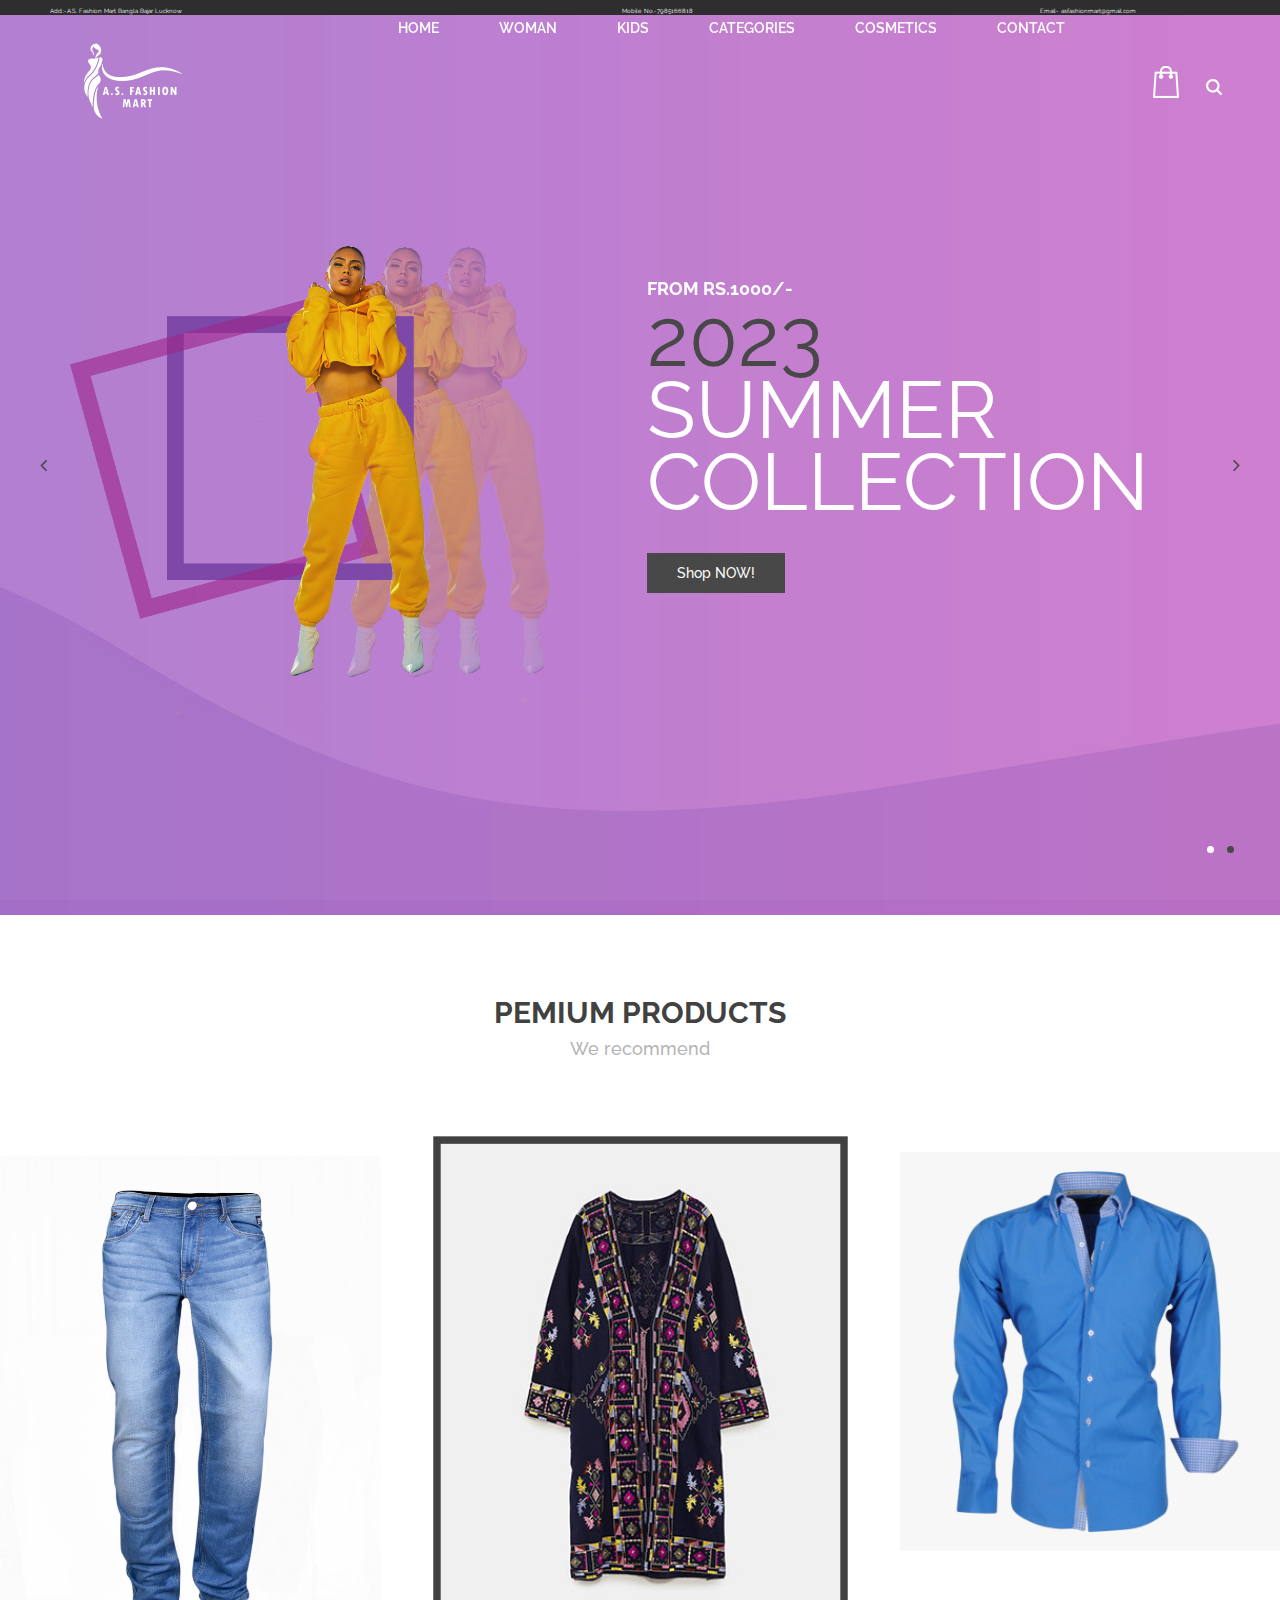
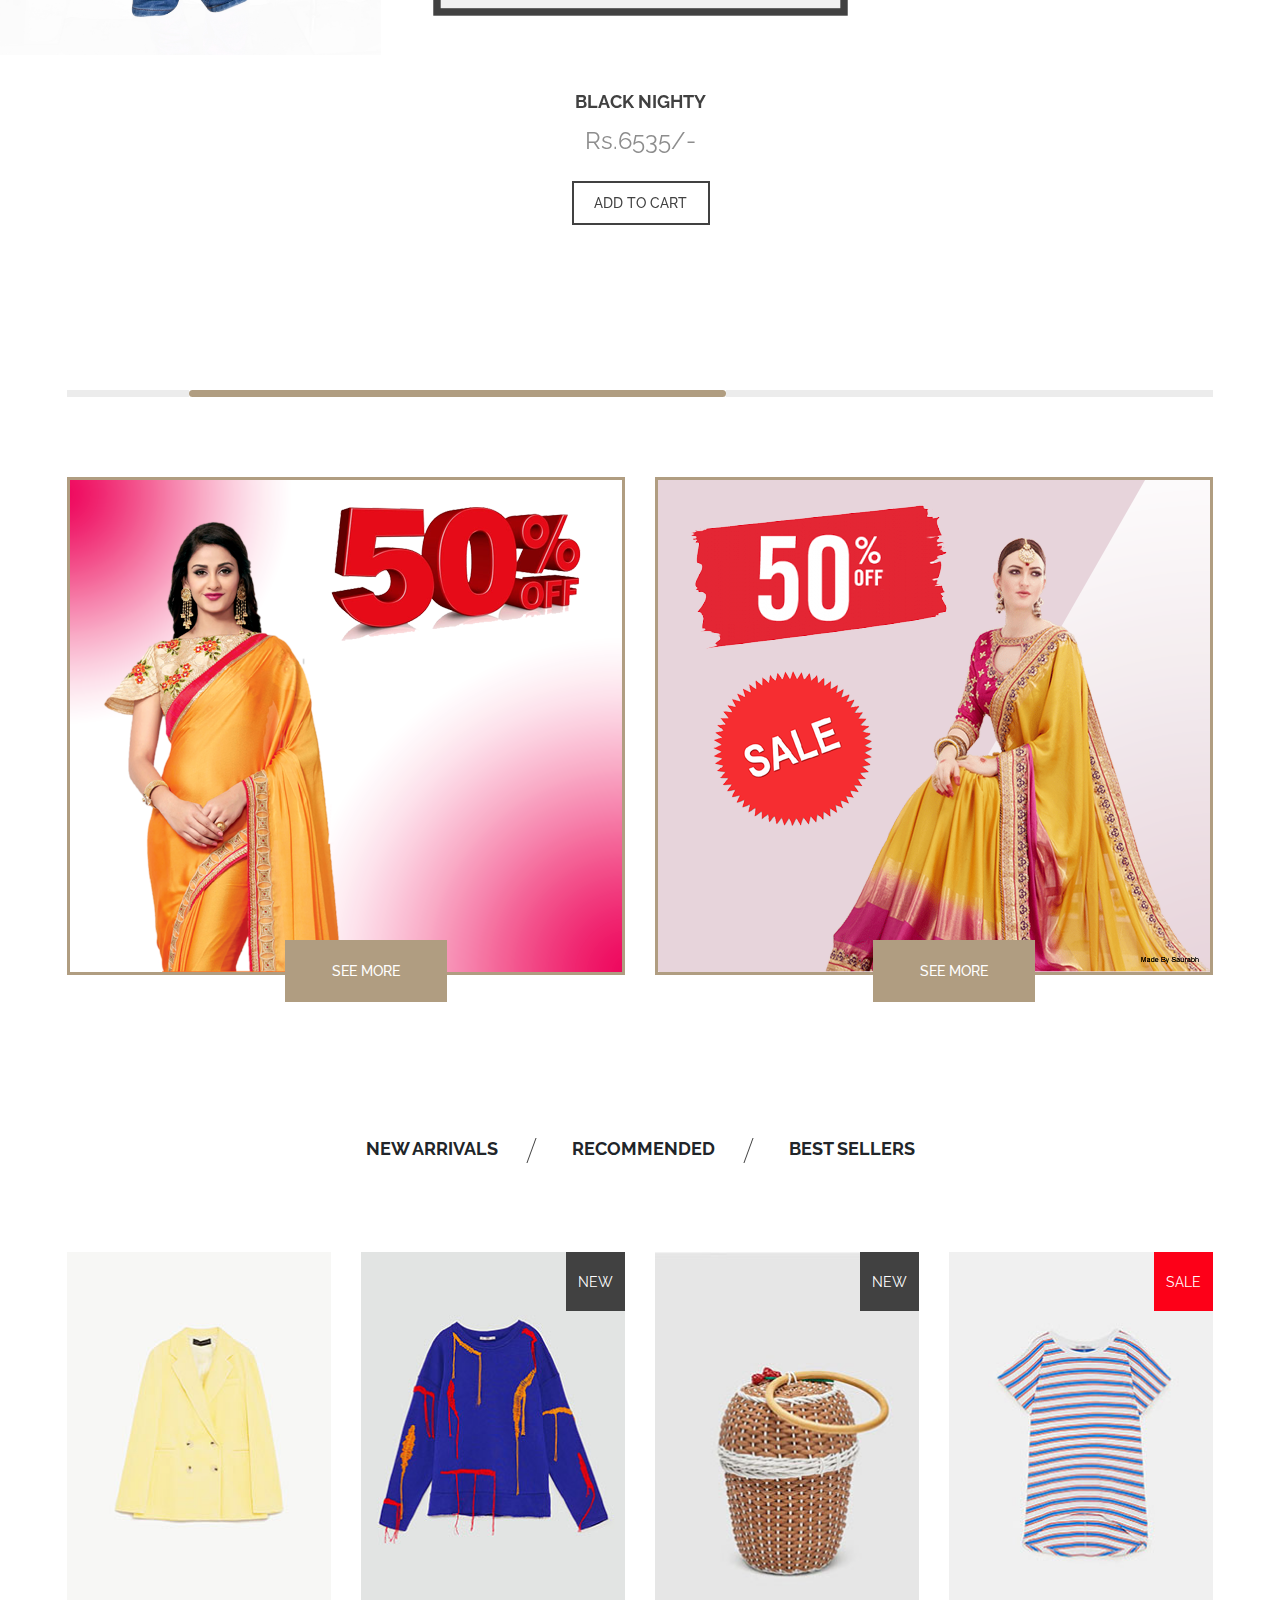
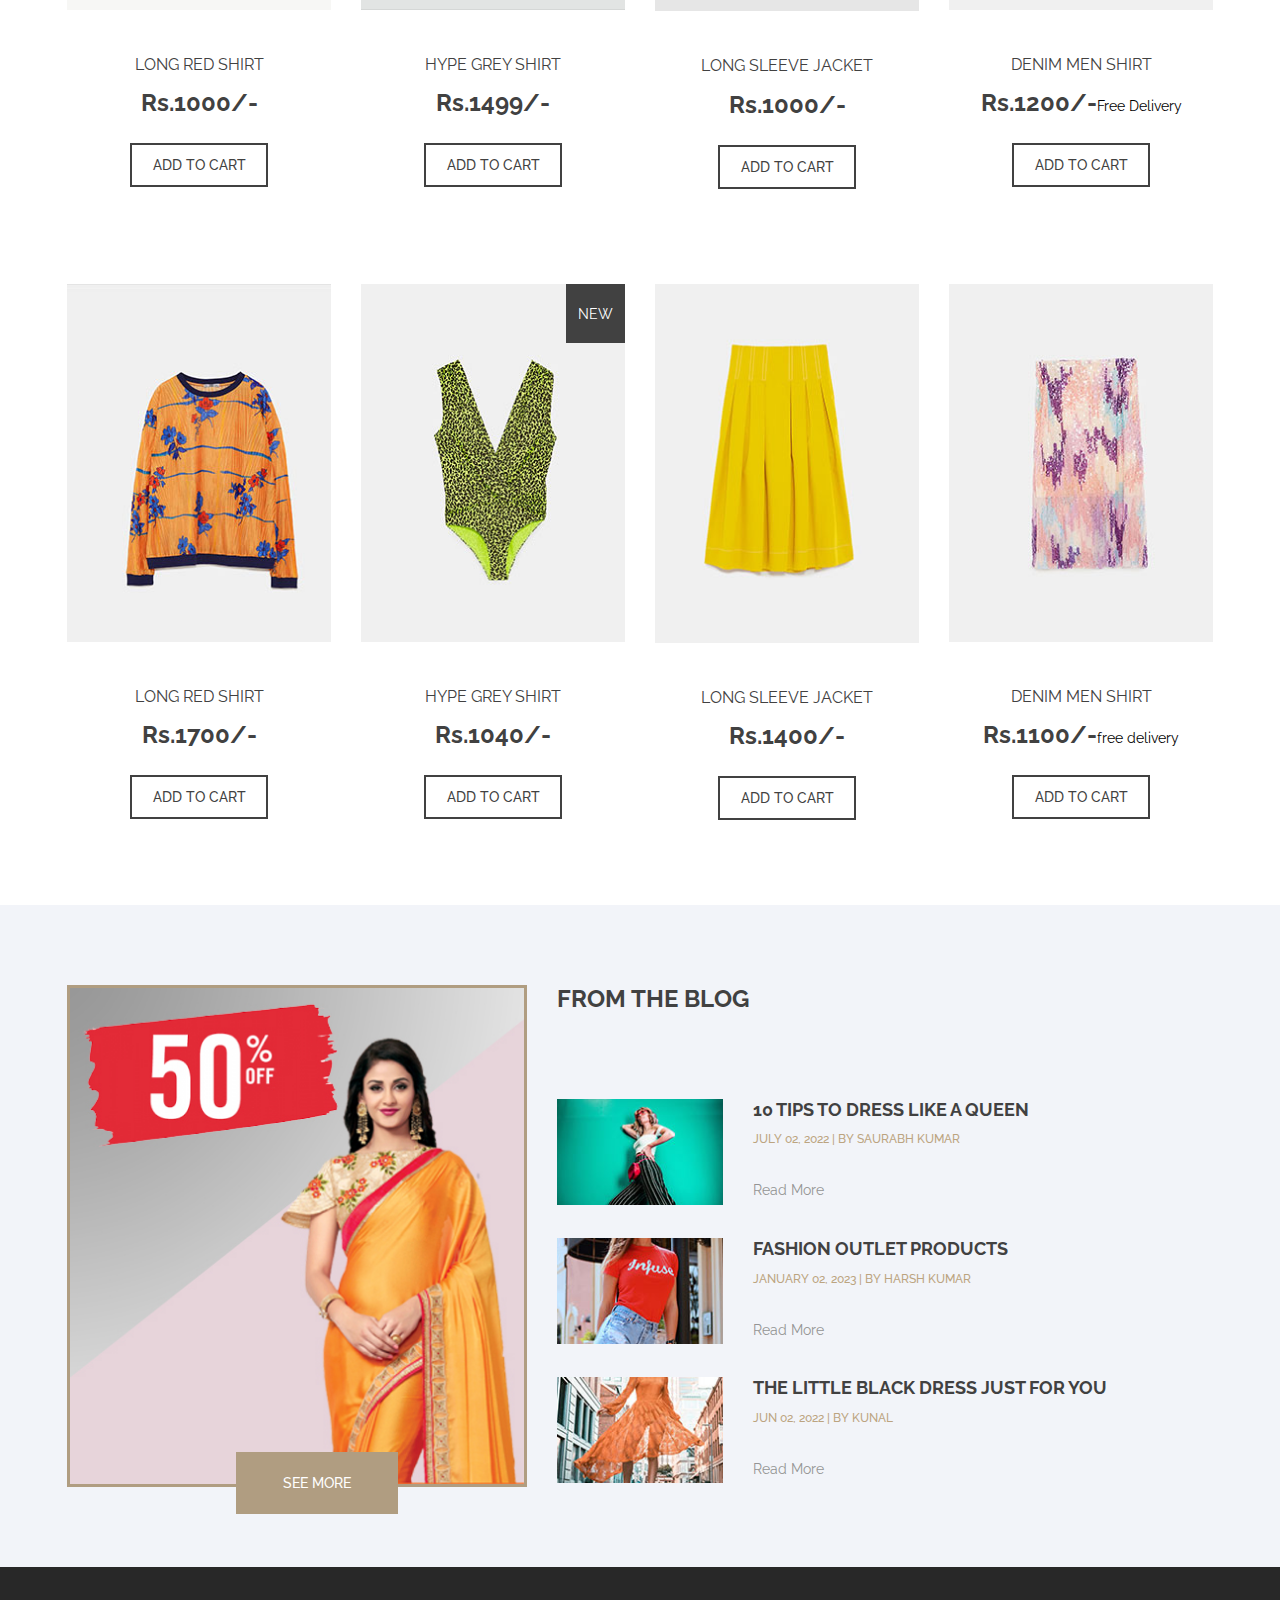
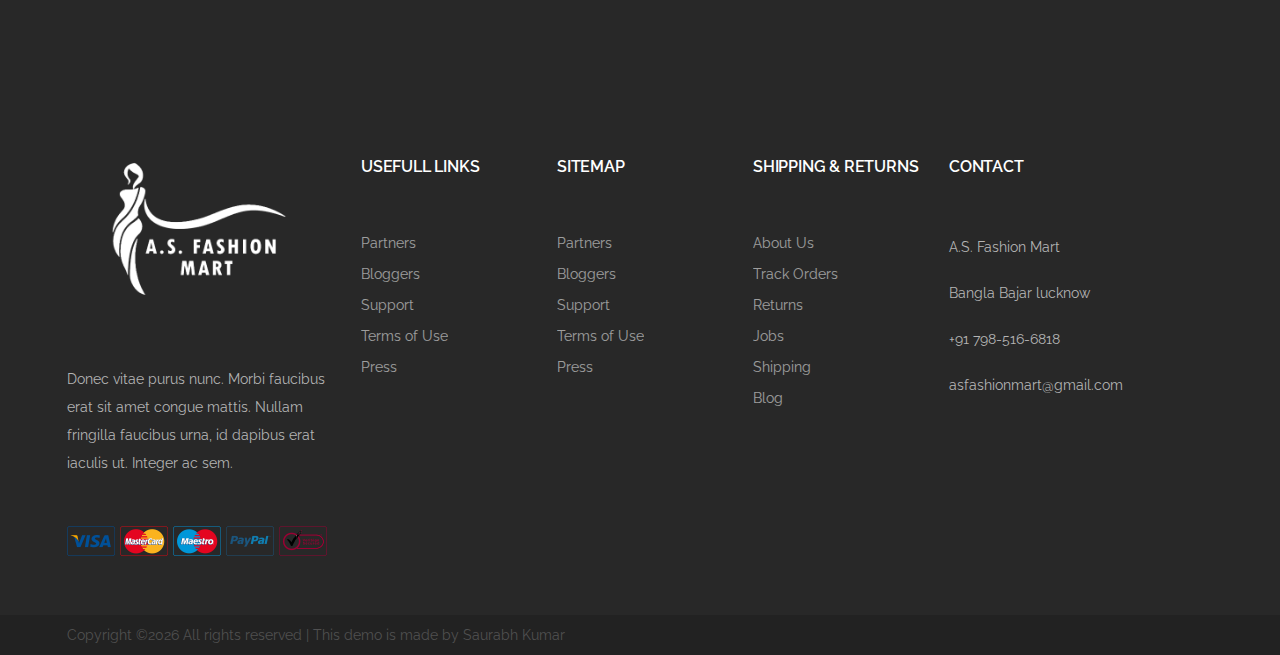
<file: index.html>
<!DOCTYPE html>
<html lang="zxx">
<head>
	<title>Saurabh kumar</title>
	<meta charset="UTF-8">
	<meta name="description" content="The Plaza eCommerce Template">
	<meta name="keywords" content="plaza, eCommerce, creative, html">
	<meta name="viewport" content="width=device-width, initial-scale=1.0">
	<!-- Favicon -->   
	<!-- <link href="img/favicon.ico" rel="shortcut icon"/> -->

	<!-- Google Fonts -->
	<link href="https://fonts.googleapis.com/css?family=Raleway:400,400i,500,500i,600,600i,700,700i" rel="stylesheet">

	<!-- Stylesheets -->
	<link rel="stylesheet" href="css/bootstrap.min.css"/>
	<link rel="stylesheet" href="css/font-awesome.min.css"/>
	<link rel="stylesheet" href="css/owl.carousel.css"/>
	<link rel="stylesheet" href="css/style.css"/>
	<link rel="stylesheet" href="css/animate.css"/>


	<!--[if lt IE 9]>
	  <script src="https://oss.maxcdn.com/html5shiv/3.7.2/html5shiv.min.js"></script>
	  <script src="https://oss.maxcdn.com/respond/1.4.2/respond.min.js"></script>
	<![endif]-->

</head>
<body>
	<!-- Page Preloder -->
	<div id="preloder">
		<div class="loader"></div>
	</div>
	<div class="add">
		<div class="name_shop">Add.:-A.S. Fashion Mart Bangla Bajar Lucknow</div>
		<div class="Email">
			Email- asfashionmart@gmail.com
		</div>
		<div class="number">Mobile No.-7985166818</div>
	</div>
	
	<!-- Header section -->
	<header class="header-section">
		<div class="container-fluid">
			<!-- logo -->
			<div class="site-logo">
				<img src="img/logo1.png" alt="logo">
			</div>
			<!-- responsive -->
			<div class="nav-switch">
				<i class="fa fa-bars"></i>
			</div>
			<div class="header-right">
				<a href="#" class="card-bag"><img src="img/icons/bag.png" alt=""></a>
				<a href="#" class="search"><img src="img/icons/search.png" alt=""></a>
			</div>
			<!-- site menu -->
			<ul class="main-menu">
				<li><a href="index.html">Home</a></li>
				<li><a href="#">Woman</a></li>
				<li><a href="#">Kids</a></li>
				<li><a href="#">Categories</a></li>
				<li><a href="#">Cosmetics</a></li>
				<li><a href="contact.html">Contact</a></li>
			</ul>
		</div>
	</header>
	<!-- Header section end -->


	<!-- Hero section -->
	<section class="hero-section set-bg" data-setbg="img/bg.jpg">
		<div class="hero-slider owl-carousel">
			<div class="hs-item">
				<div class="hs-left"><img src="img/slider-img.png" alt=""></div>
				<div class="hs-right">
					<div class="hs-content">
						<div class="price">from Rs.1000/-</div>
						<h2><span>2023</span> <br>summer collection</h2>
						<a href="" class="site-btn">Shop NOW!</a>
					</div>	
				</div>
			</div>
			<div class="hs-item">
				<div class="hs-left"><img src="img/slider-img.png" alt=""></div>
				<div class="hs-right">
					<div class="hs-content">
						<div class="price">from Rs.1500/-</div>
						<h2><span>2023</span> <br>Winter collection</h2>
						<a href="" class="site-btn">Shop NOW!</a>
					</div>	
				</div>
			</div>
		</div>
	</section>
	<!-- Hero section end -->

	
	<!-- Intro section -->
	<section class="intro-section spad pb-0">
		<div class="section-title">
			<h2>pemium products</h2>
			<p>We recommend</p>
		</div>
		<div class="intro-slider">
			<ul class="slidee">
				<li>
					<div class="intro-item">
						<figure>
							<img src="img/intro/jeens.jpg" alt="#">
						</figure>
						<div class="product-info">
							<h5>Blue Jeens</h5>
							<p>Rs.800/-</p>
							<a href="#" class="site-btn btn-line">ADD TO CART</a>
						</div>
					</div>
				</li>
				<li>
					<div class="intro-item">
						<figure>
							<img src="img/intro/2.jpg" alt="#">
						</figure>
						<div class="product-info">
							<h5>Black Nighty</h5>
							<p>Rs.6535/-</p>
							<a href="#" class="site-btn btn-line">ADD TO CART</a>
						</div>
					</div>
				</li>
				<li>
					<div class="intro-item">
						<figure>
							<img src="img/intro/shirts.png" alt="#">
							<div class="bache">NEW</div>
						</figure>
						<div class="product-info">
							<h5>Blue Shirt</h5>
							<p>Rs.1000/-</p>
							<a href="#" class="site-btn btn-line">ADD TO CART</a>
						</div>
					</div>
				</li>
				<li>
					<div class="intro-item">
						<figure>
							<img src="img/intro/t-shirts.png" alt="#">
						</figure>
						<div class="product-info">
							<h5>Dark Blue T-shirt</h5>
							<p>Only Rs.400/-</p>
							<a href="#" class="site-btn btn-line">ADD TO CART</a>
						</div>
					</div>
				</li>
				<li>
					<div class="intro-item">
						<figure>
							<img src="img/intro/saree.png" alt="#">
						</figure>
						<div class="product-info">
							<h5>Saree</h5>
							<p>Rs.2499/-</p>
							<a href="#" class="site-btn btn-line">ADD TO CART</a>
						</div>
					</div>
				</li>
				<li>
					<div class="intro-item">
						<figure>
							<img src="img/intro/saree1.jpg" alt="#">
						</figure>
						<div class="product-info">
							<h5> Blue Saree</h5>
							<p>Rs.5499/-</p>
							<a href="#" class="site-btn btn-line">ADD TO CART</a>
						</div>
					</div>
				</li>
			</ul>
		</div>
		<div class="container">
			<div class="scrollbar">
				<div class="handle">
					<div class="mousearea"></div>
				</div>
			</div>
		</div>
	</section>
	<!-- Intro section end -->


	<!-- Featured section -->
	<div class="featured-section spad">
		<div class="container">
			<div class="row">
				<div class="col-md-6">
					<div class="featured-item">
						<img src="img/featured/1.png" alt="">
						<a href="#" class="site-btn">see more</a>
					</div>
				</div>
				<div class="col-md-6">
					<div class="featured-item mb-0">
						<img src="img/featured/2.png" alt="">
						<a href="#" class="site-btn">see more</a>
					</div>
				</div>
			</div>
		</div>
	</div>
	<!-- Featured section end -->


	<!-- Product section -->
	<section class="product-section spad">
		<div class="container">
			<ul class="product-filter controls">
				<li class="control" data-filter=".new">New arrivals</li>
				<li class="control" data-filter="all">Recommended</li>
				<li class="control" data-filter=".best">Best sellers</li>
			</ul>
			<div class="row" id="product-filter">
				<div class="mix col-lg-3 col-md-6 best">
					<div class="product-item">
						<figure>
							<img src="img/products/1.jpg" alt="">
							<div class="pi-meta">
								<div class="pi-m-left">
									<img src="img/icons/eye.png" alt="">
									<p>quick view</p>
								</div>
								<div class="pi-m-right">
									<img src="img/icons/heart.png" alt="">
									<p>save</p>
								</div>
							</div>
						</figure>
						<div class="product-info">
							<h6>Long red Shirt</h6>
							<p>Rs.1000/-</p>
							<a href="#" class="site-btn btn-line">ADD TO CART</a>
						</div>
					</div>
				</div>
				<div class="mix col-lg-3 col-md-6 new">
					<div class="product-item">
						<figure>
							<img src="img/products/2.jpg" alt="">
							<div class="bache">NEW</div>
							<div class="pi-meta">
								<div class="pi-m-left">
									<img src="img/icons/eye.png" alt="">
									<p>quick view</p>
								</div>
								<div class="pi-m-right">
									<img src="img/icons/heart.png" alt="">
									<p>save</p>
								</div>
							</div>
						</figure>
						<div class="product-info">
							<h6>Hype grey shirt</h6>
							<p>Rs.1499/-</p>
							<a href="#" class="site-btn btn-line">ADD TO CART</a>
						</div>
					</div>
				</div>
				<div class="mix col-lg-3 col-md-6 best">
					<div class="product-item">
						<figure>
							<img src="img/products/3.jpg" alt="">
							<div class="bache">NEW</div>
							<div class="pi-meta">
								<div class="pi-m-left">

									<img src="img/icons/eye.png" alt="">
									<p>quick view</p>
								</div>

								<div class="pi-m-right">
									<img src="img/icons/heart.png" alt="">
									<p>save</p>
								</div>
							</div>
						</figure>
						<div class="product-info">
							<h6>long sleeve jacket</h6>
							<p>Rs.1000/-</p>
							<a href="#" class="site-btn btn-line">ADD TO CART</a>
						</div>
					</div>
				</div>
				<div class="mix col-lg-3 col-md-6 new best">
					<div class="product-item">
						<figure>
							<img src="img/products/4.jpg" alt="">
							<div class="bache sale">SALE</div>
							<div class="pi-meta">
								<div class="pi-m-left">
									<img src="img/icons/eye.png" alt="">
									<p>quick view</p>
								</div>
								<div class="pi-m-right">
									<img src="img/icons/heart.png" alt="">
									<p>save</p>
								</div>
							</div>
						</figure>
						<div class="product-info">
							<h6>Denim men shirt</h6>
							<p>Rs.1200/-<span>Free Delivery</span></p>
							<a href="#" class="site-btn btn-line">ADD TO CART</a>
						</div>
					</div>
				</div>
				<div class="mix col-lg-3 col-md-6 best">
					<div class="product-item">
						<figure>
							<img src="img/products/5.jpg" alt="">
							<div class="pi-meta">
								<div class="pi-m-left">
									<img src="img/icons/eye.png" alt="">
									<p>quick view</p>
								</div>
								<div class="pi-m-right">
									<img src="img/icons/heart.png" alt="">
									<p>save</p>
								</div>
							</div>
						</figure>
						<div class="product-info">
							<h6>Long red Shirt</h6>
							<p>Rs.1700/-</p>
							<a href="#" class="site-btn btn-line">ADD TO CART</a>
						</div>
					</div>
				</div>
				<div class="mix col-lg-3 col-md-6 new">
					<div class="product-item">
						<figure>
							<img src="img/products/6.jpg" alt="">
							<div class="bache">NEW</div>
							<div class="pi-meta">
								<div class="pi-m-left">
									<img src="img/icons/eye.png" alt="">
									<p>quick view</p>
								</div>
								<div class="pi-m-right">
									<img src="img/icons/heart.png" alt="">
									<p>save</p>
								</div>
							</div>
						</figure>
						<div class="product-info">
							<h6>Hype grey shirt</h6>
							<p>Rs.1040/-</p>
							<a href="#" class="site-btn btn-line">ADD TO CART</a>
						</div>
					</div>
				</div>
				<div class="mix col-lg-3 col-md-6 best">
					<div class="product-item">
						<figure>
							<img src="img/products/7.jpg" alt="">
							<div class="pi-meta">
								<div class="pi-m-left">
									<img src="img/icons/eye.png" alt="">
									<p>quick view</p>
								</div>
								<div class="pi-m-right">
									<img src="img/icons/heart.png" alt="">
									<p>save</p>
								</div>
							</div>
						</figure>
						<div class="product-info">
							<h6>long sleeve jacket</h6>
							<p>Rs.1400/-</p>
							<a href="#" class="site-btn btn-line">ADD TO CART</a>
						</div>
					</div>
				</div>
				<div class="mix col-lg-3 col-md-6 best">
					<div class="product-item">
						<figure>
							<img src="img/products/8.jpg" alt="">
							<div class="pi-meta">
								<div class="pi-m-left">
									<img src="img/icons/eye.png" alt="">
									<p>quick view</p>
								</div>
								<div class="pi-m-right">
									<img src="img/icons/heart.png" alt="">
									<p>save</p>
								</div>
							</div>
						</figure>
						<div class="product-info">
							<h6>Denim men shirt</h6>
							<p>Rs.1100/-<span>free delivery</span></p>
							<a href="#" class="site-btn btn-line">ADD TO CART</a>
						</div>
					</div>
				</div>
			</div>
		</div>
	</section>
	<!-- Product section end -->


	<!-- Blog section -->	
	<section class="blog-section spad">
		<div class="container">
			<div class="row">
				<div class="col-lg-5">
					<div class="featured-item">
						<img src="img/featured/4.jpg" alt="">
						<a href="#" class="site-btn">see more</a>
					</div>
				</div>
				<div class="col-lg-7">
					<h4 class="bgs-title">from the blog</h4>
					<div class="blog-item">
						<div class="bi-thumb">
							<img src="img/blog-thumb/1.jpg" alt="">
						</div>
						<div class="bi-content">
							<h5>10 tips to dress like a queen</h5>
							<div class="bi-meta">July 02, 2022   |   By Saurabh Kumar</div>
							<a href="#" class="readmore">Read More</a>
						</div>
					</div>
					<div class="blog-item">
						<div class="bi-thumb">
							<img src="img/blog-thumb/2.jpg" alt="">
						</div>
						<div class="bi-content">
							<h5>Fashion Outlet products</h5>
							<div class="bi-meta">january 02, 2023   |   By Harsh Kumar</div>
							<a href="#" class="readmore">Read More</a>
						</div>
					</div>
					<div class="blog-item">
						<div class="bi-thumb">
							<img src="img/blog-thumb/3.jpg" alt="">
						</div>
						<div class="bi-content">
							<h5>the little black dress just for you</h5>
							<div class="bi-meta">Jun 02, 2022  |   By Kunal</div>
							<a href="#" class="readmore">Read More</a>
						</div>
					</div>
				</div>
			</div>
		</div>
	</section>
	<!-- Blog section end -->	


	<!-- Footer top section -->	
	<section class="footer-top-section home-footer">
		<div class="container">
			<div class="row">
				<div class="col-lg-3 col-md-8 col-sm-12">
					<div class="footer-widget about-widget">
						<img src="img/logo1.png" class="footer-logo" alt="">
						<p>Donec vitae purus nunc. Morbi faucibus erat sit amet congue mattis. Nullam fringilla faucibus urna, id dapibus erat iaculis ut. Integer ac sem.</p>
						<div class="cards">
							<img src="img/cards/5.png" alt="">
							<img src="img/cards/4.png" alt="">
							<img src="img/cards/3.png" alt="">
							<img src="img/cards/2.png" alt="">
							<img src="img/cards/1.png" alt="">
						</div>
					</div>
				</div>
				<div class="col-lg-2 col-md-4 col-sm-6">
					<div class="footer-widget">
						<h6 class="fw-title">usefull Links</h6>
						<ul>
							<li><a href="#">Partners</a></li>
							<li><a href="#">Bloggers</a></li>
							<li><a href="#">Support</a></li>
							<li><a href="#">Terms of Use</a></li>
							<li><a href="#">Press</a></li>
						</ul>
					</div>
				</div>
				<div class="col-lg-2 col-md-4 col-sm-6">
					<div class="footer-widget">
						<h6 class="fw-title">Sitemap</h6>
						<ul>
							<li><a href="#">Partners</a></li>
							<li><a href="#">Bloggers</a></li>
							<li><a href="#">Support</a></li>
							<li><a href="#">Terms of Use</a></li>
							<li><a href="#">Press</a></li>
						</ul>
					</div>
				</div>
				<div class="col-lg-2 col-md-4 col-sm-6">
					<div class="footer-widget">
						<h6 class="fw-title">Shipping & returns</h6>
						<ul>
							<li><a href="#">About Us</a></li>
							<li><a href="#">Track Orders</a></li>
							<li><a href="#">Returns</a></li>
							<li><a href="#">Jobs</a></li>
							<li><a href="#">Shipping</a></li>
							<li><a href="#">Blog</a></li>
						</ul>
					</div>
				</div>
				<div class="col-lg-2 col-md-4 col-sm-6">
					<div class="footer-widget">
						<h6 class="fw-title">Contact</h6>
						<div class="text-box">
							<p>A.S. Fashion Mart</p>
							<p>Bangla Bajar lucknow</p>
							<p>+91 798-516-6818</p>
							<p>asfashionmart@gmail.com</p>
						</div>
					</div>
				</div>
			</div>
		</div>
	</section>
	<!-- Footer top section end -->	

		<!-- Footer section -->
	<footer class="footer-section">
		<div class="container">
			<p class="copyright">
<!-- Link back to Colorlib can't be removed. Template is licensed under CC BY 3.0. -->
Copyright &copy;<script>document.write(new Date().getFullYear());</script> All rights reserved | This demo is made by Saurabh Kumar</a>
<!-- Link back to Colorlib can't be removed. Template is licensed under CC BY 3.0. -->
</p>
		</div>
	</footer>
	<!-- Footer section end -->


	<!--====== Javascripts & Jquery ======-->
	<script src="js/jquery-3.2.1.min.js"></script>
	<script src="js/bootstrap.min.js"></script>
	<script src="js/owl.carousel.min.js"></script>
	<script src="js/mixitup.min.js"></script>
	<script src="js/sly.min.js"></script>
	<script src="js/jquery.nicescroll.min.js"></script>
	<script src="js/main.js"></script>
    </body>
</html>
</file>
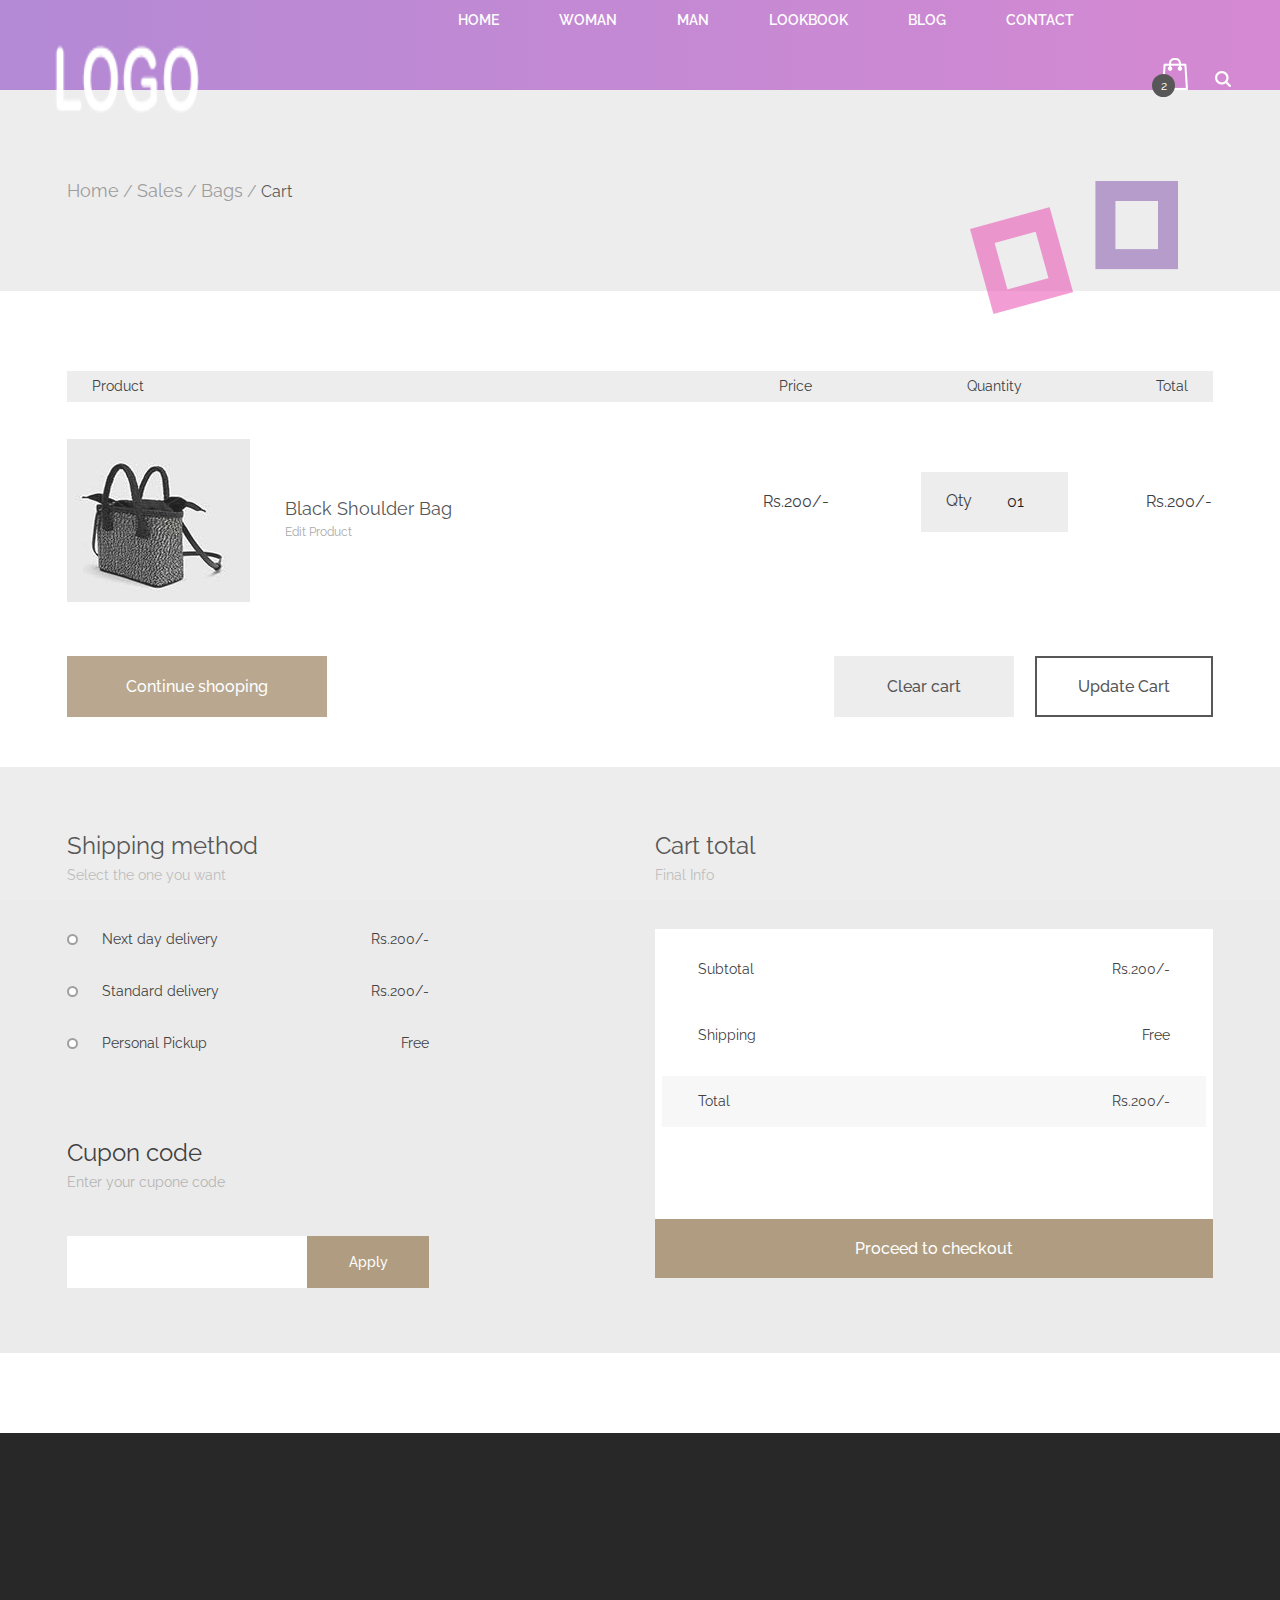
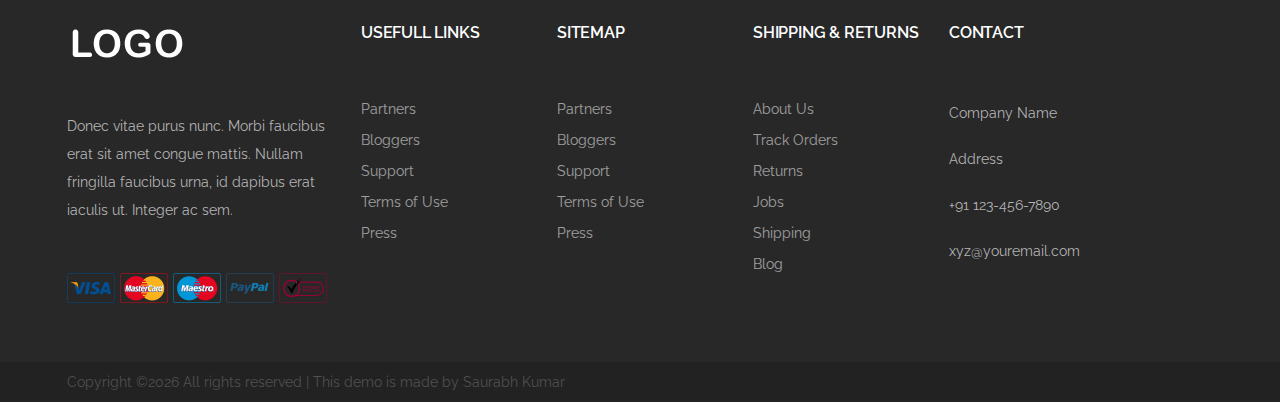
<file: cart.html>
<!DOCTYPE html>
<html lang="zxx">
<head>
	<title>saurabh kumar</title>
	<meta charset="UTF-8">
	<meta name="description" content="The Plaza eCommerce Template">
	<meta name="keywords" content="plaza, eCommerce, creative, html">
	<meta name="viewport" content="width=device-width, initial-scale=1.0">
	<!-- Favicon -->   
	<link href="img/favicon.ico" rel="shortcut icon"/>

	<!-- Google Fonts -->
	<link href="https://fonts.googleapis.com/css?family=Raleway:400,400i,500,500i,600,600i,700,700i" rel="stylesheet">

	<!-- Stylesheets -->
	<link rel="stylesheet" href="css/bootstrap.min.css"/>
	<link rel="stylesheet" href="css/font-awesome.min.css"/>
	<link rel="stylesheet" href="css/owl.carousel.css"/>
	<link rel="stylesheet" href="css/style.css"/>
	<link rel="stylesheet" href="css/animate.css"/>


	<!--[if lt IE 9]>
	  <script src="https://oss.maxcdn.com/html5shiv/3.7.2/html5shiv.min.js"></script>
	  <script src="https://oss.maxcdn.com/respond/1.4.2/respond.min.js"></script>
	<![endif]-->

</head>
<body>
	<!-- Page Preloder -->
	<div id="preloder">
		<div class="loader"></div>
	</div>
	
	<!-- Header section -->
	<header class="header-section header-normal">
		<div class="container-fluid">
			<!-- logo -->
			<div class="site-logo">
				<img src="img/logo2.png" alt="logo">
			</div>
			<!-- responsive -->
			<div class="nav-switch">
				<i class="fa fa-bars"></i>
			</div>
			<div class="header-right">
				<a href="cart.html" class="card-bag"><img src="img/icons/bag.png" alt=""><span>2</span></a>
				<a href="#" class="search"><img src="img/icons/search.png" alt=""></a>
			</div>
			<!-- site menu -->
			<ul class="main-menu">
				<li><a href="index.html">Home</a></li>
				<li><a href="#">Woman</a></li>
				<li><a href="#">Man</a></li>
				<li><a href="#">LookBook</a></li>
				<li><a href="#">Blog</a></li>
				<li><a href="contact.html">Contact</a></li>
			</ul>
		</div>
	</header>
	<!-- Header section end -->


	<!-- Page Info -->
	<div class="page-info-section page-info">
		<div class="container">
			<div class="site-breadcrumb">
				<a href="">Home</a> / 
				<a href="">Sales</a> / 
				<a href="">Bags</a> / 
				<span>Cart</span>
			</div>
			<img src="img/page-info-art.png" alt="" class="page-info-art">
		</div>
	</div>
	<!-- Page Info end -->


	<!-- Page -->
	<div class="page-area cart-page spad">
		<div class="container">
			<div class="cart-table">
				<table>
					<thead>
						<tr>
							<th class="product-th">Product</th>
							<th>Price</th>
							<th>Quantity</th>
							<th class="total-th">Total</th>
						</tr>
					</thead>
					<tbody>
						<tr>
							<td class="product-col">
								<img src="img/product/cart.jpg" alt="">
								<div class="pc-title">
									<h4>Black Shoulder Bag</h4>
									<a href="#">Edit Product</a>
								</div>
							</td>
							<td class="price-col">Rs.200/-</td>
							<td class="quy-col">
								<div class="quy-input">
									<span>Qty</span>
									<input type="number" value="01">
								</div>
							</td>
							<td class="total-col">Rs.200/-</td>
						</tr>
					</tbody>
				</table>
			</div>
			<div class="row cart-buttons">
				<div class="col-lg-5 col-md-5">
					<div class="site-btn btn-continue">Continue shooping</div>
				</div>
				<div class="col-lg-7 col-md-7 text-lg-right text-left">
					<div class="site-btn btn-clear">Clear cart</div>
					<div class="site-btn btn-line btn-update">Update Cart</div>
				</div>
			</div>
		</div>
		<div class="card-warp">
			<div class="container">
				<div class="row">
					<div class="col-lg-4">
						<div class="shipping-info">
							<h4>Shipping method</h4>
							<p>Select the one you want</p>
							<div class="shipping-chooes">
								<div class="sc-item">
									<input type="radio" name="sc" id="one">
									<label for="one">Next day delivery<span>Rs.200/-</span></label>
								</div>
								<div class="sc-item">
									<input type="radio" name="sc" id="two">
									<label for="two">Standard delivery<span>Rs.200/-</span></label>
								</div>
								<div class="sc-item">
									<input type="radio" name="sc" id="three">
									<label for="three">Personal Pickup<span>Free</span></label>
								</div>
							</div>
							<h4>Cupon code</h4>
							<p>Enter your cupone code</p>
							<div class="cupon-input">
								<input type="text">
								<button class="site-btn">Apply</button>
							</div>
						</div>
					</div>
					<div class="offset-lg-2 col-lg-6">
						<div class="cart-total-details">
							<h4>Cart total</h4>
							<p>Final Info</p>
							<ul class="cart-total-card">
								<li>Subtotal<span>Rs.200/-</span></li>
								<li>Shipping<span>Free</span></li>
								<li class="total">Total<span>Rs.200/-</span></li>
							</ul>
							<a class="site-btn btn-full" href="checkout.html">Proceed to checkout</a>
						</div>
					</div>
				</div>
			</div>
		</div>
	</div>
	<!-- Page end -->


	<!-- Footer top section -->	
	<section class="footer-top-section home-footer">
		<div class="container">
			<div class="row">
				<div class="col-lg-3 col-md-8 col-sm-12">
					<div class="footer-widget about-widget">
						<img src="img/logo2.png" class="footer-logo" alt="">
						<p>Donec vitae purus nunc. Morbi faucibus erat sit amet congue mattis. Nullam fringilla faucibus urna, id dapibus erat iaculis ut. Integer ac sem.</p>
						<div class="cards">
							<img src="img/cards/5.png" alt="">
							<img src="img/cards/4.png" alt="">
							<img src="img/cards/3.png" alt="">
							<img src="img/cards/2.png" alt="">
							<img src="img/cards/1.png" alt="">
						</div>
					</div>
				</div>
				<div class="col-lg-2 col-md-4 col-sm-6">
					<div class="footer-widget">
						<h6 class="fw-title">usefull Links</h6>
						<ul>
							<li><a href="#">Partners</a></li>
							<li><a href="#">Bloggers</a></li>
							<li><a href="#">Support</a></li>
							<li><a href="#">Terms of Use</a></li>
							<li><a href="#">Press</a></li>
						</ul>
					</div>
				</div>
				<div class="col-lg-2 col-md-4 col-sm-6">
					<div class="footer-widget">
						<h6 class="fw-title">Sitemap</h6>
						<ul>
							<li><a href="#">Partners</a></li>
							<li><a href="#">Bloggers</a></li>
							<li><a href="#">Support</a></li>
							<li><a href="#">Terms of Use</a></li>
							<li><a href="#">Press</a></li>
						</ul>
					</div>
				</div>
				<div class="col-lg-2 col-md-4 col-sm-6">
					<div class="footer-widget">
						<h6 class="fw-title">Shipping & returns</h6>
						<ul>
							<li><a href="#">About Us</a></li>
							<li><a href="#">Track Orders</a></li>
							<li><a href="#">Returns</a></li>
							<li><a href="#">Jobs</a></li>
							<li><a href="#">Shipping</a></li>
							<li><a href="#">Blog</a></li>
						</ul>
					</div>
				</div>
				<div class="col-lg-2 col-md-4 col-sm-6">
					<div class="footer-widget">
						<h6 class="fw-title">Contact</h6>
						<div class="text-box">
							<p>Company Name </p>
							<p>Address</p>
							<p>+91 123-456-7890</p>
							<p>xyz@youremail.com</p>
						</div>
					</div>
				</div>
			</div>
		</div>
	</section>
	<!-- Footer top section end -->	


	<!-- Footer section -->
	<footer class="footer-section">
		<div class="container">
			<p class="copyright">
<!-- Link back to Colorlib can't be removed. Template is licensed under CC BY 3.0. -->
Copyright &copy;<script>document.write(new Date().getFullYear());</script> All rights reserved | This demo is made by Saurabh Kumar</a>
<!-- Link back to Colorlib can't be removed. Template is licensed under CC BY 3.0. -->
</p>
		</div>
	</footer>
	<!-- Footer section end -->


	<!--====== Javascripts & Jquery ======-->
	<script src="js/jquery-3.2.1.min.js"></script>
	<script src="js/bootstrap.min.js"></script>
	<script src="js/owl.carousel.min.js"></script>
	<script src="js/mixitup.min.js"></script>
	<script src="js/sly.min.js"></script>
	<script src="js/jquery.nicescroll.min.js"></script>
	<script src="js/main.js"></script>
    </body>
</html>
</file>
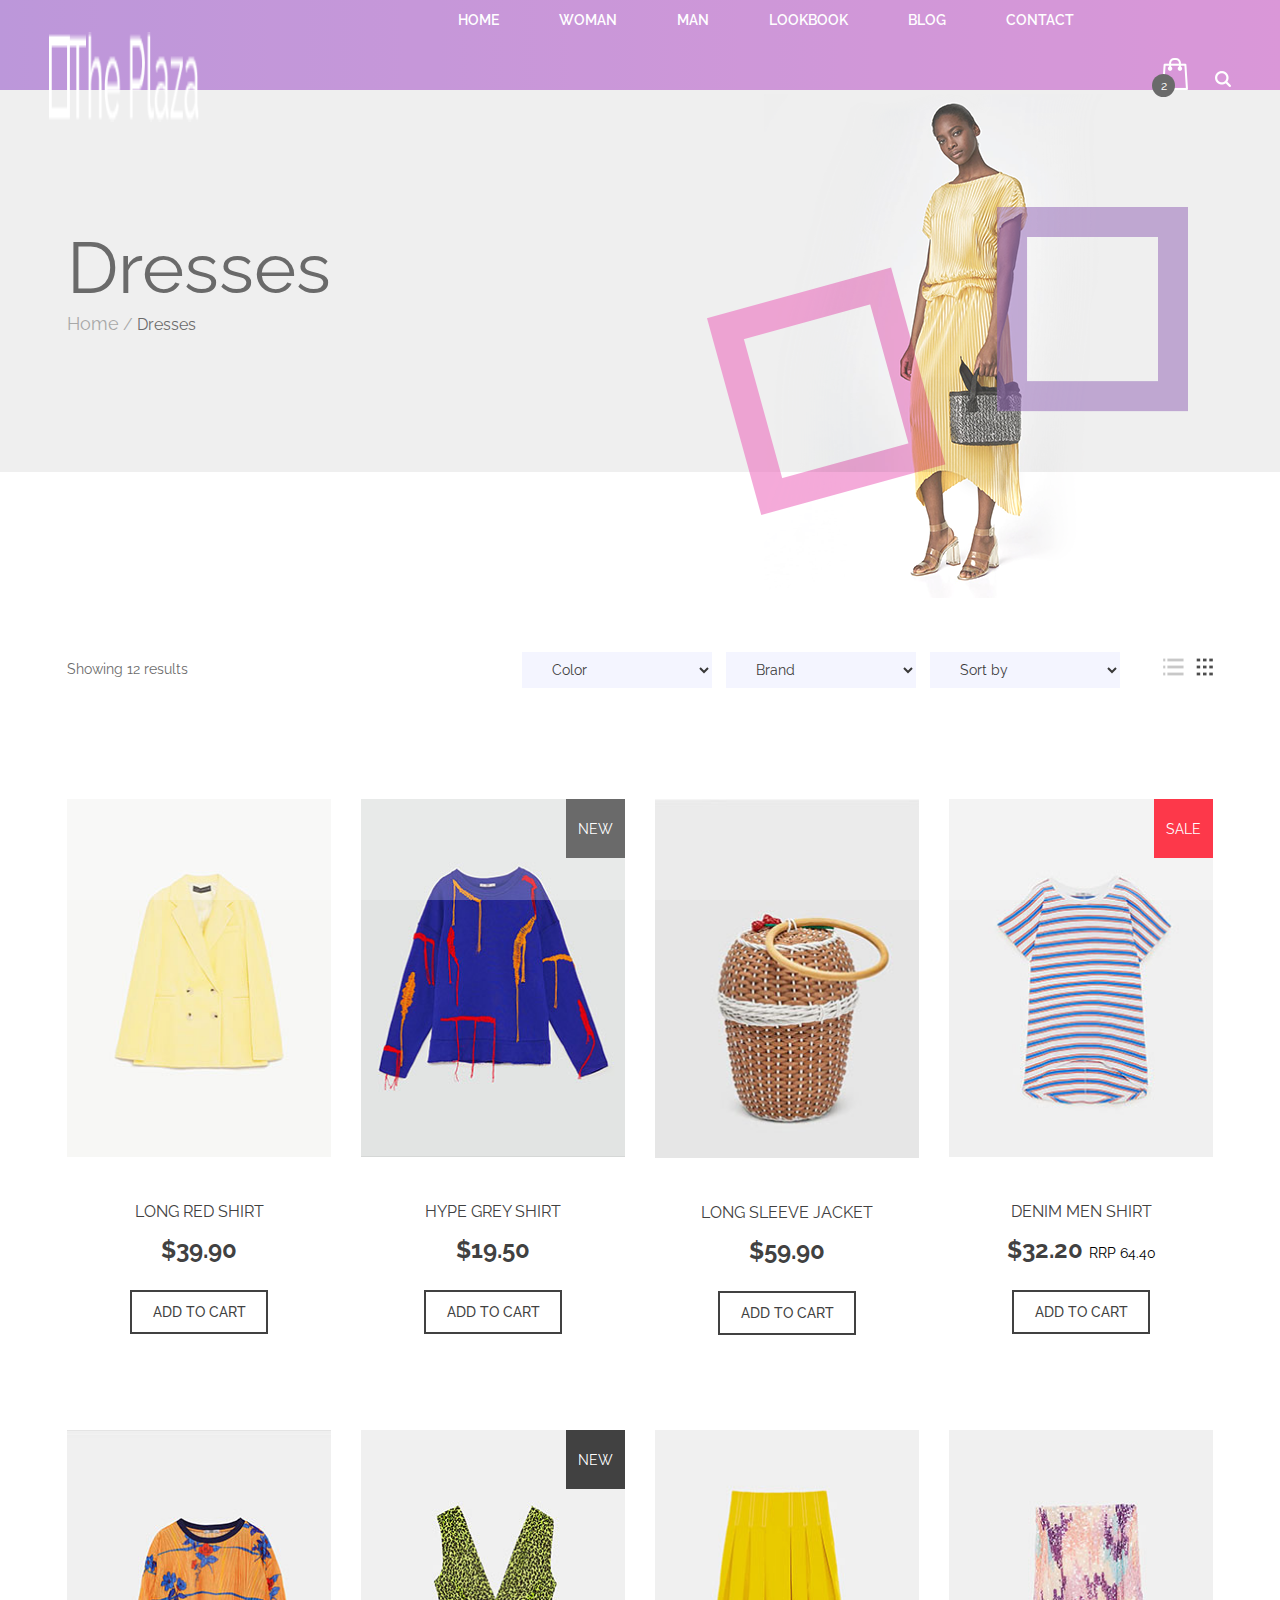
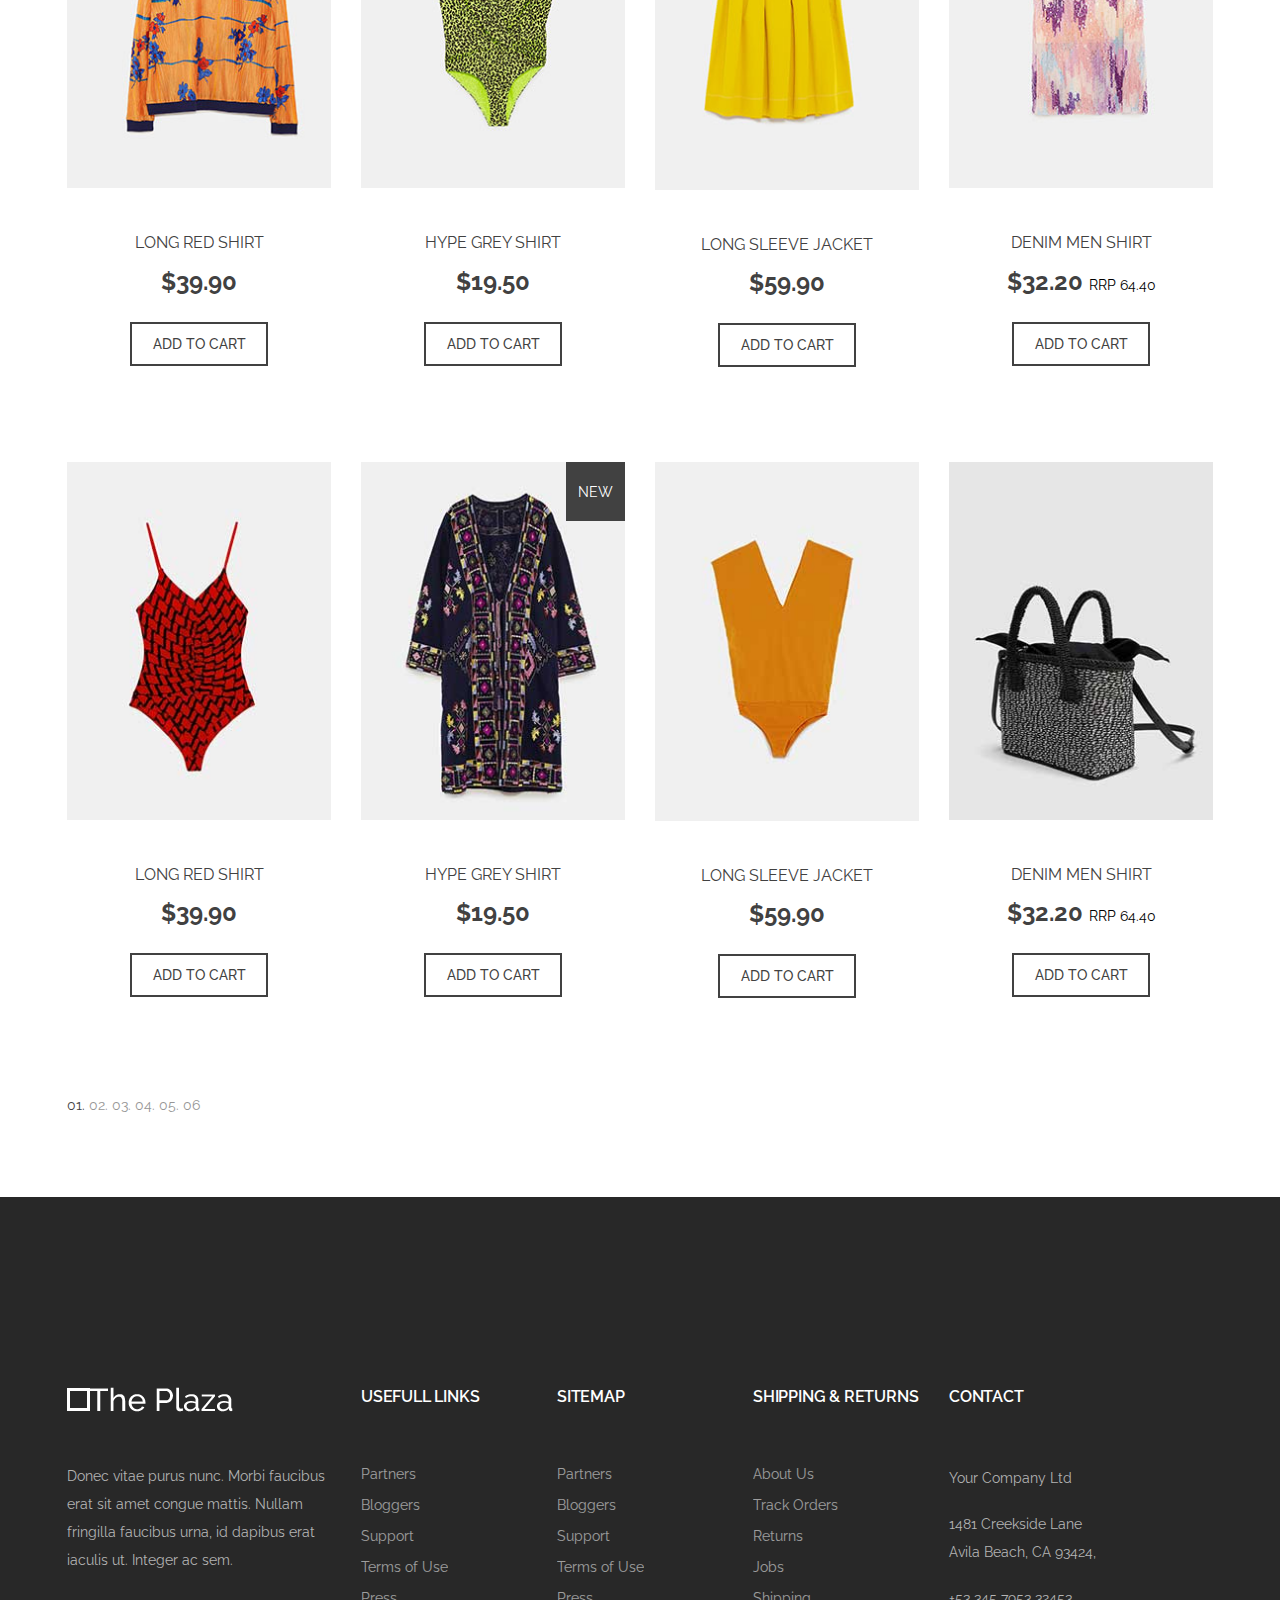
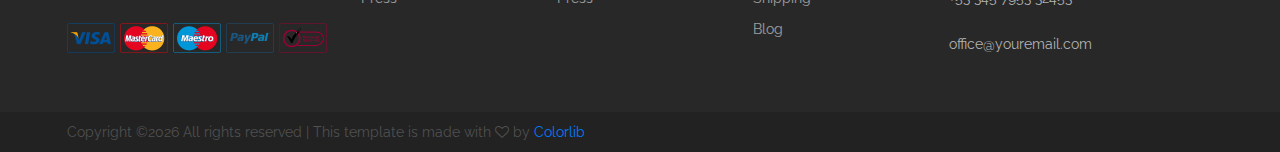
<file: categorie.html>
<!DOCTYPE html>
<html lang="zxx">
<head>
	<title>The Plaza - eCommerce Template</title>
	<meta charset="UTF-8">
	<meta name="description" content="The Plaza eCommerce Template">
	<meta name="keywords" content="plaza, eCommerce, creative, html">
	<meta name="viewport" content="width=device-width, initial-scale=1.0">
	<!-- Favicon -->   
	<link href="img/favicon.ico" rel="shortcut icon"/>

	<!-- Google Fonts -->
	<link href="https://fonts.googleapis.com/css?family=Raleway:400,400i,500,500i,600,600i,700,700i" rel="stylesheet">

	<!-- Stylesheets -->
	<link rel="stylesheet" href="css/bootstrap.min.css"/>
	<link rel="stylesheet" href="css/font-awesome.min.css"/>
	<link rel="stylesheet" href="css/owl.carousel.css"/>
	<link rel="stylesheet" href="css/style.css"/>
	<link rel="stylesheet" href="css/animate.css"/>


	<!--[if lt IE 9]>
	  <script src="https://oss.maxcdn.com/html5shiv/3.7.2/html5shiv.min.js"></script>
	  <script src="https://oss.maxcdn.com/respond/1.4.2/respond.min.js"></script>
	<![endif]-->

</head>
<body>
	<!-- Page Preloder -->
	<div id="preloder">
		<div class="loader"></div>
	</div>
	
	<!-- Header section -->
	<header class="header-section header-normal">
		<div class="container-fluid">
			<!-- logo -->
			<div class="site-logo">
				<img src="img/logo.png" alt="logo">
			</div>
			<!-- responsive -->
			<div class="nav-switch">
				<i class="fa fa-bars"></i>
			</div>
			<div class="header-right">
				<a href="cart.html" class="card-bag"><img src="img/icons/bag.png" alt=""><span>2</span></a>
				<a href="#" class="search"><img src="img/icons/search.png" alt=""></a>
			</div>
			<!-- site menu -->
			<ul class="main-menu">
				<li><a href="index.html">Home</a></li>
				<li><a href="#">Woman</a></li>
				<li><a href="#">Man</a></li>
				<li><a href="#">LookBook</a></li>
				<li><a href="#">Blog</a></li>
				<li><a href="contact.html">Contact</a></li>
			</ul>
		</div>
	</header>
	<!-- Header section end -->


	<!-- Page Info -->
	<div class="page-info-section page-info-big">
		<div class="container">
			<h2>Dresses</h2>
			<div class="site-breadcrumb">
				<a href="">Home</a> / 
				<span>Dresses</span>
			</div>
			<img src="img/categorie-page-top.png" alt="" class="cata-top-pic">
		</div>
	</div>
	<!-- Page Info end -->


	<!-- Page -->
	<div class="page-area categorie-page spad">
		<div class="container">
			<div class="categorie-filter-warp">
				<p>Showing 12 results</p>
				<div class="cf-right">
					<div class="cf-layouts">
						<a href="#"><img src="img/icons/layout-1.png" alt=""></a>
						<a class="active" href="#"><img src="img/icons/layout-2.png" alt=""></a>
					</div>
					<form action="#">
						<select>
							<option>Color</option>
						</select>
						<select>
							<option>Brand</option>
						</select>
						<select>
							<option>Sort by</option>
						</select>
					</form>
				</div>
			</div>
			<div class="row">
				<div class="col-lg-3">
					<div class="product-item">
						<figure>
							<img src="img/products/1.jpg" alt="">
							<div class="pi-meta">
								<div class="pi-m-left">
									<img src="img/icons/eye.png" alt="">
									<p>quick view</p>
								</div>
								<div class="pi-m-right">
									<img src="img/icons/heart.png" alt="">
									<p>save</p>
								</div>
							</div>
						</figure>
						<div class="product-info">
							<h6>Long red Shirt</h6>
							<p>$39.90</p>
							<a href="#" class="site-btn btn-line">ADD TO CART</a>
						</div>
					</div>
				</div>
				<div class="col-lg-3">
					<div class="product-item">
						<figure>
							<img src="img/products/2.jpg" alt="">
							<div class="bache">NEW</div>
							<div class="pi-meta">
								<div class="pi-m-left">
									<img src="img/icons/eye.png" alt="">
									<p>quick view</p>
								</div>
								<div class="pi-m-right">
									<img src="img/icons/heart.png" alt="">
									<p>save</p>
								</div>
							</div>
						</figure>
						<div class="product-info">
							<h6>Hype grey shirt</h6>
							<p>$19.50</p>
							<a href="#" class="site-btn btn-line">ADD TO CART</a>
						</div>
					</div>
				</div>
				<div class="col-lg-3">
					<div class="product-item">
						<figure>
							<img src="img/products/3.jpg" alt="">
							<div class="pi-meta">
								<div class="pi-m-left">
									<img src="img/icons/eye.png" alt="">
									<p>quick view</p>
								</div>
								<div class="pi-m-right">
									<img src="img/icons/heart.png" alt="">
									<p>save</p>
								</div>
							</div>
						</figure>
						<div class="product-info">
							<h6>long sleeve jacket</h6>
							<p>$59.90</p>
							<a href="#" class="site-btn btn-line">ADD TO CART</a>
						</div>
					</div>
				</div>
				<div class="col-lg-3">
					<div class="product-item">
						<figure>
							<img src="img/products/4.jpg" alt="">
							<div class="bache sale">SALE</div>
							<div class="pi-meta">
								<div class="pi-m-left">
									<img src="img/icons/eye.png" alt="">
									<p>quick view</p>
								</div>
								<div class="pi-m-right">
									<img src="img/icons/heart.png" alt="">
									<p>save</p>
								</div>
							</div>
						</figure>
						<div class="product-info">
							<h6>Denim men shirt</h6>
							<p>$32.20 <span>RRP 64.40</span></p>
							<a href="#" class="site-btn btn-line">ADD TO CART</a>
						</div>
					</div>
				</div>
				<div class="col-lg-3">
					<div class="product-item">
						<figure>
							<img src="img/products/5.jpg" alt="">
							<div class="pi-meta">
								<div class="pi-m-left">
									<img src="img/icons/eye.png" alt="">
									<p>quick view</p>
								</div>
								<div class="pi-m-right">
									<img src="img/icons/heart.png" alt="">
									<p>save</p>
								</div>
							</div>
						</figure>
						<div class="product-info">
							<h6>Long red Shirt</h6>
							<p>$39.90</p>
							<a href="#" class="site-btn btn-line">ADD TO CART</a>
						</div>
					</div>
				</div>
				<div class="col-lg-3">
					<div class="product-item">
						<figure>
							<img src="img/products/6.jpg" alt="">
							<div class="bache">NEW</div>
							<div class="pi-meta">
								<div class="pi-m-left">
									<img src="img/icons/eye.png" alt="">
									<p>quick view</p>
								</div>
								<div class="pi-m-right">
									<img src="img/icons/heart.png" alt="">
									<p>save</p>
								</div>
							</div>
						</figure>
						<div class="product-info">
							<h6>Hype grey shirt</h6>
							<p>$19.50</p>
							<a href="#" class="site-btn btn-line">ADD TO CART</a>
						</div>
					</div>
				</div>
				<div class="col-lg-3">
					<div class="product-item">
						<figure>
							<img src="img/products/7.jpg" alt="">
							<div class="pi-meta">
								<div class="pi-m-left">
									<img src="img/icons/eye.png" alt="">
									<p>quick view</p>
								</div>
								<div class="pi-m-right">
									<img src="img/icons/heart.png" alt="">
									<p>save</p>
								</div>
							</div>
						</figure>
						<div class="product-info">
							<h6>long sleeve jacket</h6>
							<p>$59.90</p>
							<a href="#" class="site-btn btn-line">ADD TO CART</a>
						</div>
					</div>
				</div>
				<div class="col-lg-3">
					<div class="product-item">
						<figure>
							<img src="img/products/8.jpg" alt="">
							<div class="pi-meta">
								<div class="pi-m-left">
									<img src="img/icons/eye.png" alt="">
									<p>quick view</p>
								</div>
								<div class="pi-m-right">
									<img src="img/icons/heart.png" alt="">
									<p>save</p>
								</div>
							</div>
						</figure>
						<div class="product-info">
							<h6>Denim men shirt</h6>
							<p>$32.20 <span>RRP 64.40</span></p>
							<a href="#" class="site-btn btn-line">ADD TO CART</a>
						</div>
					</div>
				</div>
				<div class="col-lg-3">
					<div class="product-item">
						<figure>
							<img src="img/products/9.jpg" alt="">
							<div class="pi-meta">
								<div class="pi-m-left">
									<img src="img/icons/eye.png" alt="">
									<p>quick view</p>
								</div>
								<div class="pi-m-right">
									<img src="img/icons/heart.png" alt="">
									<p>save</p>
								</div>
							</div>
						</figure>
						<div class="product-info">
							<h6>Long red Shirt</h6>
							<p>$39.90</p>
							<a href="#" class="site-btn btn-line">ADD TO CART</a>
						</div>
					</div>
				</div>
				<div class="col-lg-3">
					<div class="product-item">
						<figure>
							<img src="img/products/10.jpg" alt="">
							<div class="bache">NEW</div>
							<div class="pi-meta">
								<div class="pi-m-left">
									<img src="img/icons/eye.png" alt="">
									<p>quick view</p>
								</div>
								<div class="pi-m-right">
									<img src="img/icons/heart.png" alt="">
									<p>save</p>
								</div>
							</div>
						</figure>
						<div class="product-info">
							<h6>Hype grey shirt</h6>
							<p>$19.50</p>
							<a href="#" class="site-btn btn-line">ADD TO CART</a>
						</div>
					</div>
				</div>
				<div class="col-lg-3">
					<div class="product-item">
						<figure>
							<img src="img/products/11.jpg" alt="">
							<div class="pi-meta">
								<div class="pi-m-left">
									<img src="img/icons/eye.png" alt="">
									<p>quick view</p>
								</div>
								<div class="pi-m-right">
									<img src="img/icons/heart.png" alt="">
									<p>save</p>
								</div>
							</div>
						</figure>
						<div class="product-info">
							<h6>long sleeve jacket</h6>
							<p>$59.90</p>
							<a href="#" class="site-btn btn-line">ADD TO CART</a>
						</div>
					</div>
				</div>
				<div class="col-lg-3">
					<div class="product-item">
						<figure>
							<img src="img/products/12.jpg" alt="">
							<div class="pi-meta">
								<div class="pi-m-left">
									<img src="img/icons/eye.png" alt="">
									<p>quick view</p>
								</div>
								<div class="pi-m-right">
									<img src="img/icons/heart.png" alt="">
									<p>save</p>
								</div>
							</div>
						</figure>
						<div class="product-info">
							<h6>Denim men shirt</h6>
							<p>$32.20 <span>RRP 64.40</span></p>
							<a href="#" class="site-btn btn-line">ADD TO CART</a>
						</div>
					</div>
				</div>
			</div>
			<div class="site-pagination">
				<span class="active">01.</span>
				<a href="">02.</a>
				<a href="">03.</a>
				<a href="">04.</a>
				<a href="">05.</a>
				<a href="">06</a>
			</div>
		</div>
	</div>
	<!-- Page -->


	<!-- Footer top section -->	
	<section class="footer-top-section home-footer">
		<div class="container">
			<div class="row">
				<div class="col-lg-3 col-md-8 col-sm-12">
					<div class="footer-widget about-widget">
						<img src="img/logo.png" class="footer-logo" alt="">
						<p>Donec vitae purus nunc. Morbi faucibus erat sit amet congue mattis. Nullam fringilla faucibus urna, id dapibus erat iaculis ut. Integer ac sem.</p>
						<div class="cards">
							<img src="img/cards/5.png" alt="">
							<img src="img/cards/4.png" alt="">
							<img src="img/cards/3.png" alt="">
							<img src="img/cards/2.png" alt="">
							<img src="img/cards/1.png" alt="">
						</div>
					</div>
				</div>
				<div class="col-lg-2 col-md-4 col-sm-6">
					<div class="footer-widget">
						<h6 class="fw-title">usefull Links</h6>
						<ul>
							<li><a href="#">Partners</a></li>
							<li><a href="#">Bloggers</a></li>
							<li><a href="#">Support</a></li>
							<li><a href="#">Terms of Use</a></li>
							<li><a href="#">Press</a></li>
						</ul>
					</div>
				</div>
				<div class="col-lg-2 col-md-4 col-sm-6">
					<div class="footer-widget">
						<h6 class="fw-title">Sitemap</h6>
						<ul>
							<li><a href="#">Partners</a></li>
							<li><a href="#">Bloggers</a></li>
							<li><a href="#">Support</a></li>
							<li><a href="#">Terms of Use</a></li>
							<li><a href="#">Press</a></li>
						</ul>
					</div>
				</div>
				<div class="col-lg-2 col-md-4 col-sm-6">
					<div class="footer-widget">
						<h6 class="fw-title">Shipping & returns</h6>
						<ul>
							<li><a href="#">About Us</a></li>
							<li><a href="#">Track Orders</a></li>
							<li><a href="#">Returns</a></li>
							<li><a href="#">Jobs</a></li>
							<li><a href="#">Shipping</a></li>
							<li><a href="#">Blog</a></li>
						</ul>
					</div>
				</div>
				<div class="col-lg-2 col-md-4 col-sm-6">
					<div class="footer-widget">
						<h6 class="fw-title">Contact</h6>
						<div class="text-box">
							<p>Your Company Ltd </p>
							<p>1481 Creekside Lane  Avila Beach, CA 93424, </p>
							<p>+53 345 7953 32453</p>
							<p>office@youremail.com</p>
						</div>
					</div>
				</div>
			</div>
		</div>
	</section>
	<!-- Footer top section end -->	


	<!-- Footer section -->
	<footer class="footer-section">
		<div class="container">
			<p class="copyright">
<!-- Link back to Colorlib can't be removed. Template is licensed under CC BY 3.0. -->
Copyright &copy;<script>document.write(new Date().getFullYear());</script> All rights reserved | This template is made with <i class="fa fa-heart-o" aria-hidden="true"></i> by <a href="https://colorlib.com" target="_blank">Colorlib</a>
<!-- Link back to Colorlib can't be removed. Template is licensed under CC BY 3.0. -->
</p>
		</div>
	</footer>
	<!-- Footer section end -->


	<!--====== Javascripts & Jquery ======-->
	<script src="js/jquery-3.2.1.min.js"></script>
	<script src="js/bootstrap.min.js"></script>
	<script src="js/owl.carousel.min.js"></script>
	<script src="js/mixitup.min.js"></script>
	<script src="js/sly.min.js"></script>
	<script src="js/jquery.nicescroll.min.js"></script>
	<script src="js/main.js"></script>
    </body>
</html>
</file>
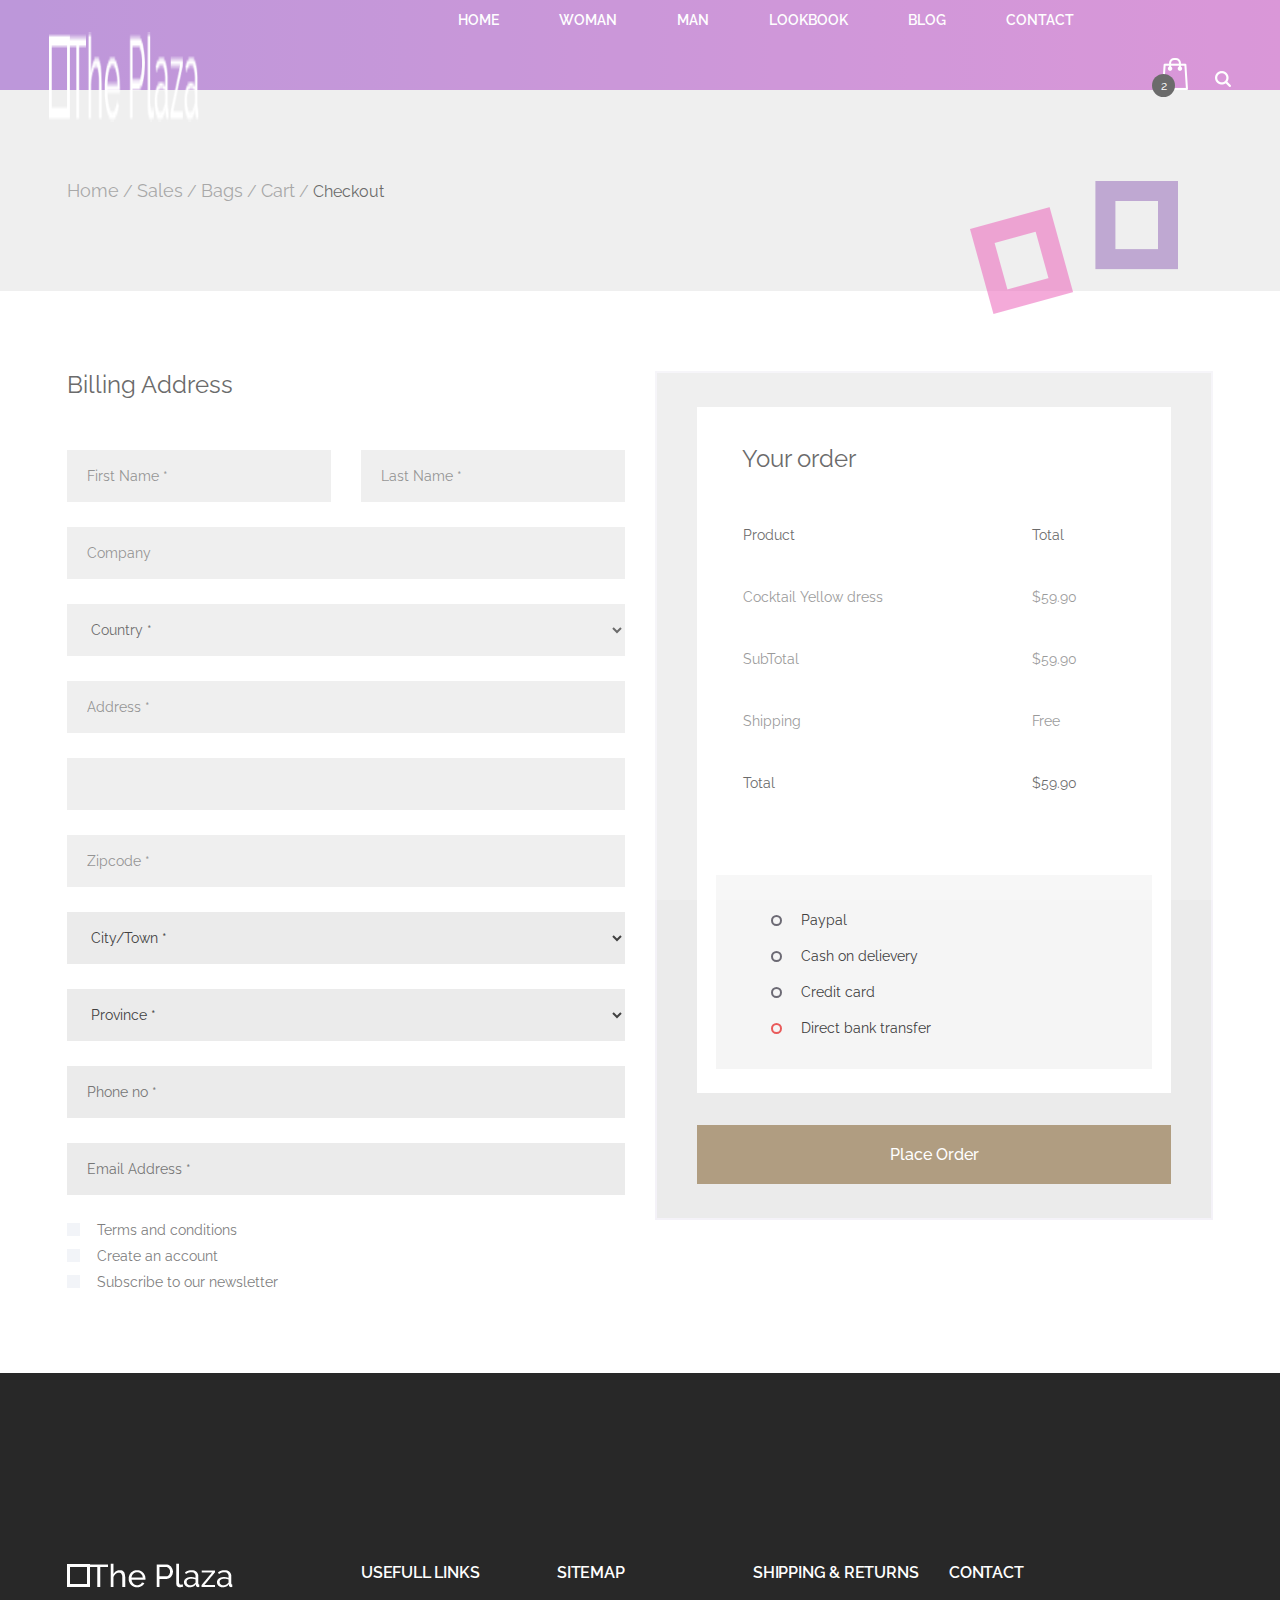
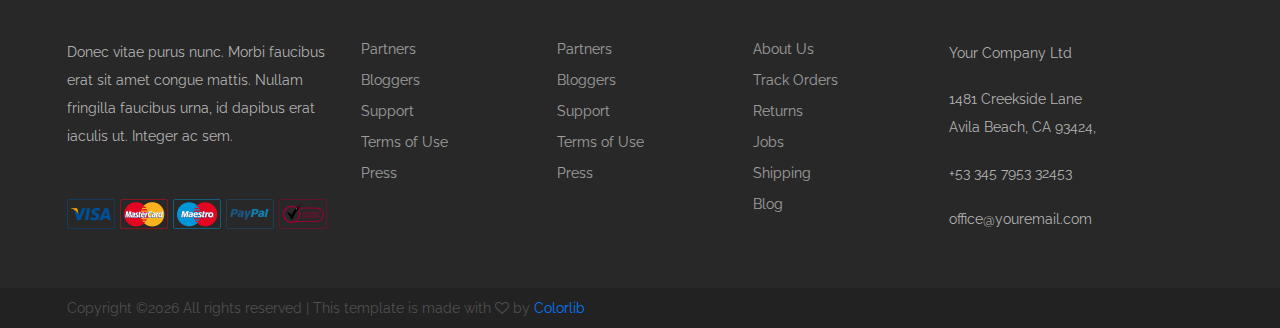
<file: checkout.html>
<!DOCTYPE html>
<html lang="zxx">
<head>
	<title>The Plaza - eCommerce Template</title>
	<meta charset="UTF-8">
	<meta name="description" content="The Plaza eCommerce Template">
	<meta name="keywords" content="plaza, eCommerce, creative, html">
	<meta name="viewport" content="width=device-width, initial-scale=1.0">
	<!-- Favicon -->   
	<link href="img/favicon.ico" rel="shortcut icon"/>

	<!-- Google Fonts -->
	<link href="https://fonts.googleapis.com/css?family=Raleway:400,400i,500,500i,600,600i,700,700i" rel="stylesheet">

	<!-- Stylesheets -->
	<link rel="stylesheet" href="css/bootstrap.min.css"/>
	<link rel="stylesheet" href="css/font-awesome.min.css"/>
	<link rel="stylesheet" href="css/owl.carousel.css"/>
	<link rel="stylesheet" href="css/style.css"/>
	<link rel="stylesheet" href="css/animate.css"/>


	<!--[if lt IE 9]>
	  <script src="https://oss.maxcdn.com/html5shiv/3.7.2/html5shiv.min.js"></script>
	  <script src="https://oss.maxcdn.com/respond/1.4.2/respond.min.js"></script>
	<![endif]-->

</head>
<body>
	<!-- Page Preloder -->
	<div id="preloder">
		<div class="loader"></div>
	</div>
	
	<!-- Header section -->
	<header class="header-section header-normal">
		<div class="container-fluid">
			<!-- logo -->
			<div class="site-logo">
				<img src="img/logo.png" alt="logo">
			</div>
			<!-- responsive -->
			<div class="nav-switch">
				<i class="fa fa-bars"></i>
			</div>
			<div class="header-right">
				<a href="cart.html" class="card-bag"><img src="img/icons/bag.png" alt=""><span>2</span></a>
				<a href="#" class="search"><img src="img/icons/search.png" alt=""></a>
			</div>
			<!-- site menu -->
			<ul class="main-menu">
				<li><a href="index.html">Home</a></li>
				<li><a href="#">Woman</a></li>
				<li><a href="#">Man</a></li>
				<li><a href="#">LookBook</a></li>
				<li><a href="#">Blog</a></li>
				<li><a href="contact.html">Contact</a></li>
			</ul>
		</div>
	</header>
	<!-- Header section end -->


	<!-- Page Info -->
	<div class="page-info-section page-info">
		<div class="container">
			<div class="site-breadcrumb">
				<a href="">Home</a> / 
				<a href="">Sales</a> / 
				<a href="">Bags</a> / 
				<a href="">Cart</a> / 
				<span>Checkout</span>
			</div>
			<img src="img/page-info-art.png" alt="" class="page-info-art">
		</div>
	</div>
	<!-- Page Info end -->


	<!-- Page -->
	<div class="page-area cart-page spad">
		<div class="container">
			<form class="checkout-form">
				<div class="row">
					<div class="col-lg-6">
						<h4 class="checkout-title">Billing Address</h4>
						<div class="row">
							<div class="col-md-6">
								<input type="text" placeholder="First Name *">
							</div>
							<div class="col-md-6">
								<input type="text" placeholder="Last Name *">
							</div>
							<div class="col-md-12">
								<input type="text" placeholder="Company">
								<select>
									<option>Country *</option>
									<option>USA</option>
									<option>UK</option>
									<option>BANGLADESH</option>
								</select>
								<input type="text" placeholder="Address *">
								<input type="text">
								<input type="text" placeholder="Zipcode *">
								<select>
									<option>City/Town *</option>
								</select>
								<select>
									<option>Province *</option>
								</select>
								<input type="text" placeholder="Phone no *">
								<input type="email" placeholder="Email Address *">
								<div class="checkbox-items">
									<div class="ci-item">
										<input type="checkbox" name="a" id="tandc">
										<label for="tandc">Terms and conditions</label>
									</div>
									<div class="ci-item">
										<input type="checkbox" name="b" id="newaccount">
										<label for="newaccount">Create an account</label>
										<input type="password" placeholder="password">
									</div>
									<div class="ci-item">
										<input type="checkbox" name="c" id="newsletter">
										<label for="newsletter">Subscribe to our newsletter</label>
									</div>
								</div>
							</div>
						</div>
					</div>
					<div class="col-lg-6">
						<div class="order-card">
							<div class="order-details">
								<div class="od-warp">
									<h4 class="checkout-title">Your order</h4>
									<table class="order-table">
										<thead>
											<tr>
												<th>Product</th>
												<th>Total</th>
											</tr>
										</thead>
										<tbody>
											<tr>
												<td>Cocktail Yellow dress</td>
												<td>$59.90</td>
											</tr>
											<tr>
												<td>SubTotal</td>
												<td>$59.90</td>
											</tr>
											<tr class="cart-subtotal">
												<td>Shipping</td>
												<td>Free</td>
											</tr>
										</tbody>
										<tfoot>
											<tr class="order-total">
												<th>Total</th>
												<th>$59.90</th>
											</tr>
										</tfoot>
									</table>
								</div>
								<div class="payment-method">
									<div class="pm-item">
										<input type="radio" name="pm" id="one">
										<label for="one">Paypal</label>
									</div>
									<div class="pm-item">
										<input type="radio" name="pm" id="two">
										<label for="two">Cash on delievery</label>
									</div>
									<div class="pm-item">
										<input type="radio" name="pm" id="three">
										<label for="three">Credit card</label>
									</div>
									<div class="pm-item">
										<input type="radio" name="pm" id="four" checked>
										<label for="four">Direct bank transfer</label>
									</div>
								</div>
							</div>
							<button class="site-btn btn-full">Place Order</button>
						</div>
					</div>
				</div>
			</form>
		</div>
	</div>
	<!-- Page -->


	<!-- Footer top section -->	
	<section class="footer-top-section home-footer">
		<div class="container">
			<div class="row">
				<div class="col-lg-3 col-md-8 col-sm-12">
					<div class="footer-widget about-widget">
						<img src="img/logo.png" class="footer-logo" alt="">
						<p>Donec vitae purus nunc. Morbi faucibus erat sit amet congue mattis. Nullam fringilla faucibus urna, id dapibus erat iaculis ut. Integer ac sem.</p>
						<div class="cards">
							<img src="img/cards/5.png" alt="">
							<img src="img/cards/4.png" alt="">
							<img src="img/cards/3.png" alt="">
							<img src="img/cards/2.png" alt="">
							<img src="img/cards/1.png" alt="">
						</div>
					</div>
				</div>
				<div class="col-lg-2 col-md-4 col-sm-6">
					<div class="footer-widget">
						<h6 class="fw-title">usefull Links</h6>
						<ul>
							<li><a href="#">Partners</a></li>
							<li><a href="#">Bloggers</a></li>
							<li><a href="#">Support</a></li>
							<li><a href="#">Terms of Use</a></li>
							<li><a href="#">Press</a></li>
						</ul>
					</div>
				</div>
				<div class="col-lg-2 col-md-4 col-sm-6">
					<div class="footer-widget">
						<h6 class="fw-title">Sitemap</h6>
						<ul>
							<li><a href="#">Partners</a></li>
							<li><a href="#">Bloggers</a></li>
							<li><a href="#">Support</a></li>
							<li><a href="#">Terms of Use</a></li>
							<li><a href="#">Press</a></li>
						</ul>
					</div>
				</div>
				<div class="col-lg-2 col-md-4 col-sm-6">
					<div class="footer-widget">
						<h6 class="fw-title">Shipping & returns</h6>
						<ul>
							<li><a href="#">About Us</a></li>
							<li><a href="#">Track Orders</a></li>
							<li><a href="#">Returns</a></li>
							<li><a href="#">Jobs</a></li>
							<li><a href="#">Shipping</a></li>
							<li><a href="#">Blog</a></li>
						</ul>
					</div>
				</div>
				<div class="col-lg-2 col-md-4 col-sm-6">
					<div class="footer-widget">
						<h6 class="fw-title">Contact</h6>
						<div class="text-box">
							<p>Your Company Ltd </p>
							<p>1481 Creekside Lane  Avila Beach, CA 93424, </p>
							<p>+53 345 7953 32453</p>
							<p>office@youremail.com</p>
						</div>
					</div>
				</div>
			</div>
		</div>
	</section>
	<!-- Footer top section end -->	


	<!-- Footer section -->
	<footer class="footer-section">
		<div class="container">
			<p class="copyright">
<!-- Link back to Colorlib can't be removed. Template is licensed under CC BY 3.0. -->
Copyright &copy;<script>document.write(new Date().getFullYear());</script> All rights reserved | This template is made with <i class="fa fa-heart-o" aria-hidden="true"></i> by <a href="https://colorlib.com" target="_blank">Colorlib</a>
<!-- Link back to Colorlib can't be removed. Template is licensed under CC BY 3.0. -->
</p>
		</div>
	</footer>
	<!-- Footer section end -->


	<!--====== Javascripts & Jquery ======-->
	<script src="js/jquery-3.2.1.min.js"></script>
	<script src="js/bootstrap.min.js"></script>
	<script src="js/owl.carousel.min.js"></script>
	<script src="js/mixitup.min.js"></script>
	<script src="js/sly.min.js"></script>
	<script src="js/jquery.nicescroll.min.js"></script>
	<script src="js/main.js"></script>
    </body>
</html>
</file>
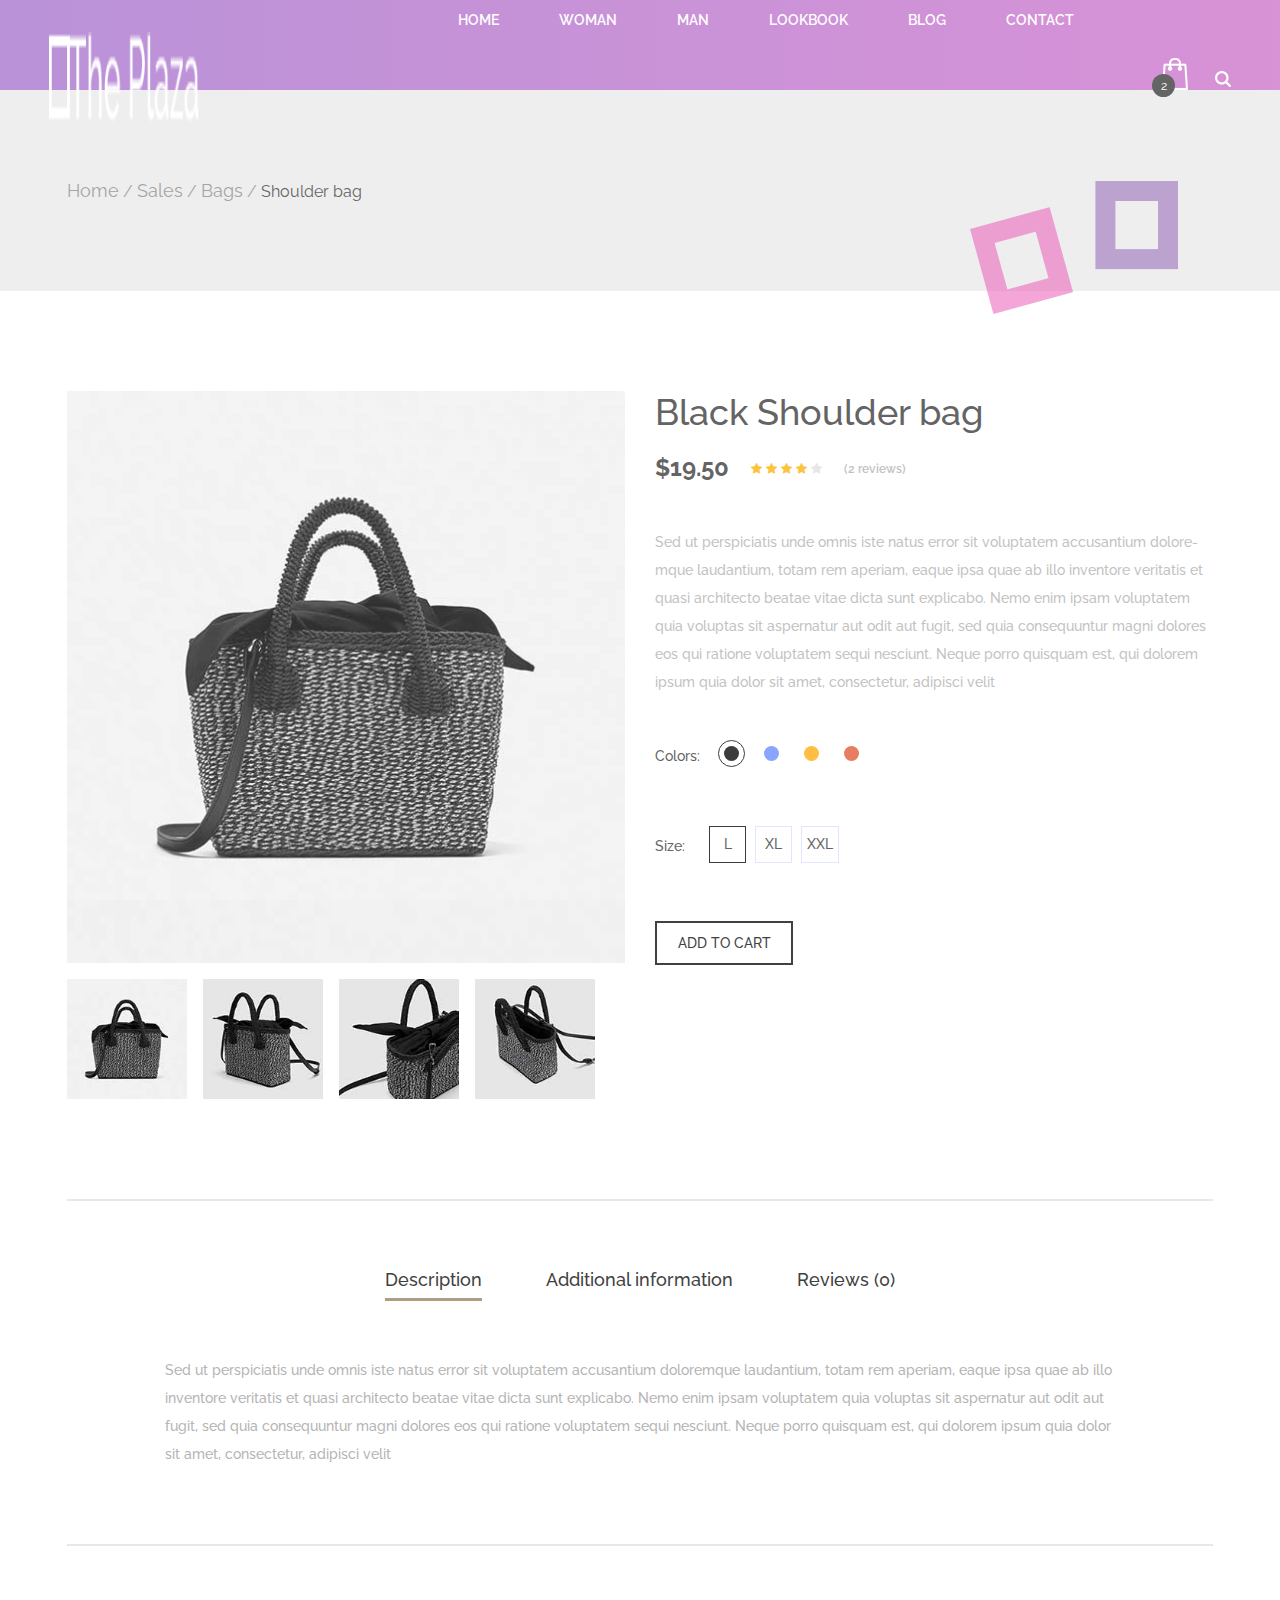
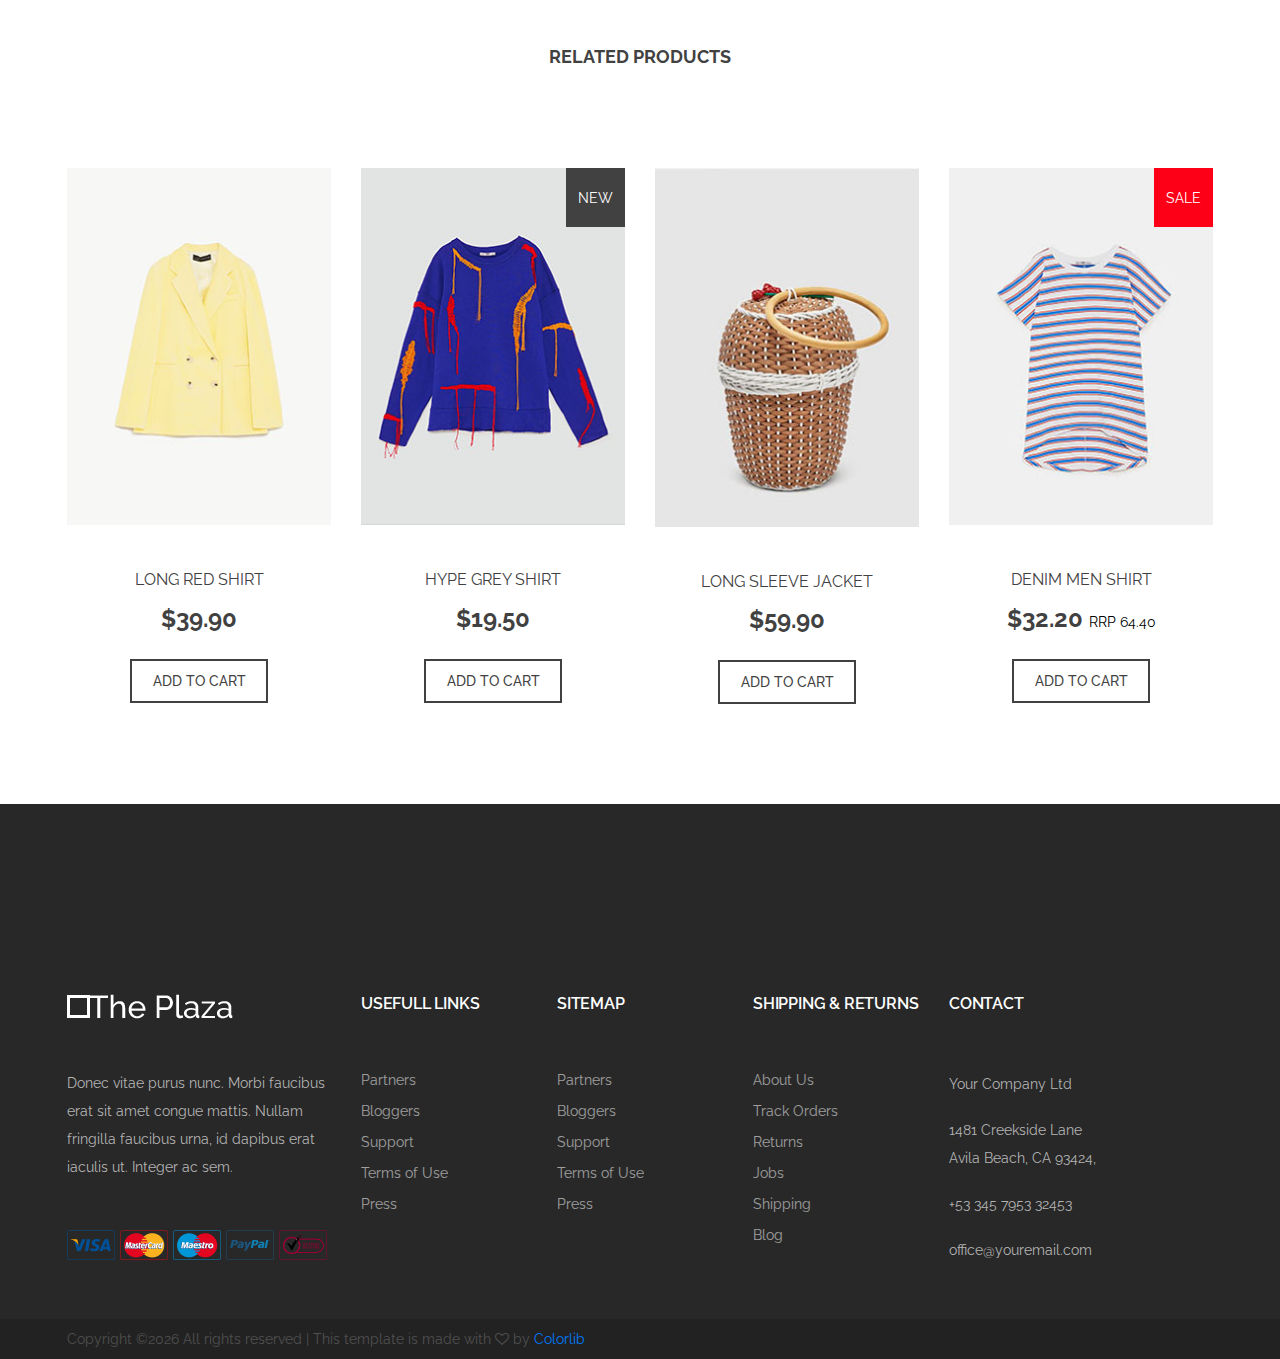
<file: product.html>
<!DOCTYPE html>
<html lang="zxx">
<head>
	<title>The Plaza - eCommerce Template</title>
	<meta charset="UTF-8">
	<meta name="description" content="The Plaza eCommerce Template">
	<meta name="keywords" content="plaza, eCommerce, creative, html">
	<meta name="viewport" content="width=device-width, initial-scale=1.0">
	<!-- Favicon -->   
	<link href="img/favicon.ico" rel="shortcut icon"/>

	<!-- Google Fonts -->
	<link href="https://fonts.googleapis.com/css?family=Raleway:400,400i,500,500i,600,600i,700,700i" rel="stylesheet">

	<!-- Stylesheets -->
	<link rel="stylesheet" href="css/bootstrap.min.css"/>
	<link rel="stylesheet" href="css/font-awesome.min.css"/>
	<link rel="stylesheet" href="css/owl.carousel.css"/>
	<link rel="stylesheet" href="css/style.css"/>
	<link rel="stylesheet" href="css/animate.css"/>


	<!--[if lt IE 9]>
	  <script src="https://oss.maxcdn.com/html5shiv/3.7.2/html5shiv.min.js"></script>
	  <script src="https://oss.maxcdn.com/respond/1.4.2/respond.min.js"></script>
	<![endif]-->

</head>
<body>
	<!-- Page Preloder -->
	<div id="preloder">
		<div class="loader"></div>
	</div>
	
	<!-- Header section -->
	<header class="header-section header-normal">
		<div class="container-fluid">
			<!-- logo -->
			<div class="site-logo">
				<img src="img/logo.png" alt="logo">
			</div>
			<!-- responsive -->
			<div class="nav-switch">
				<i class="fa fa-bars"></i>
			</div>
			<div class="header-right">
				<a href="cart.html" class="card-bag"><img src="img/icons/bag.png" alt=""><span>2</span></a>
				<a href="#" class="search"><img src="img/icons/search.png" alt=""></a>
			</div>
			<!-- site menu -->
			<ul class="main-menu">
				<li><a href="index.html">Home</a></li>
				<li><a href="#">Woman</a></li>
				<li><a href="#">Man</a></li>
				<li><a href="#">LookBook</a></li>
				<li><a href="#">Blog</a></li>
				<li><a href="contact.html">Contact</a></li>
			</ul>
		</div>
	</header>
	<!-- Header section end -->


	<!-- Page Info -->
	<div class="page-info-section page-info">
		<div class="container">
			<div class="site-breadcrumb">
				<a href="">Home</a> / 
				<a href="">Sales</a> / 
				<a href="">Bags</a> / 
				<span>Shoulder bag</span>
			</div>
			<img src="img/page-info-art.png" alt="" class="page-info-art">
		</div>
	</div>
	<!-- Page Info end -->


	<!-- Page -->
	<div class="page-area product-page spad">
		<div class="container">
			<div class="row">
				<div class="col-lg-6">
					<figure>
						<img class="product-big-img" src="img/product/1.jpg" alt="">
					</figure>
					<div class="product-thumbs">
						<div class="product-thumbs-track">
							<div class="pt" data-imgbigurl="img/product/1.jpg"><img src="img/product/thumb-1.jpg" alt=""></div>
							<div class="pt" data-imgbigurl="img/product/2.jpg"><img src="img/product/thumb-2.jpg" alt=""></div>
							<div class="pt" data-imgbigurl="img/product/3.jpg"><img src="img/product/thumb-3.jpg" alt=""></div>
							<div class="pt" data-imgbigurl="img/product/4.jpg"><img src="img/product/thumb-4.jpg" alt=""></div>
						</div>
					</div>
				</div>
				<div class="col-lg-6">
					<div class="product-content">
						<h2>Black Shoulder bag</h2>
						<div class="pc-meta">
							<h4 class="price">$19.50</h4>
							<div class="review">
								<div class="rating">
									<i class="fa fa-star"></i>
									<i class="fa fa-star"></i>
									<i class="fa fa-star"></i>
									<i class="fa fa-star"></i>
									<i class="fa fa-star is-fade"></i>
								</div>
								<span>(2 reviews)</span>
							</div>
						</div>
						<p>Sed ut perspiciatis unde omnis iste natus error sit voluptatem accusantium dolore- mque laudantium, totam rem aperiam, eaque ipsa quae ab illo inventore veritatis et quasi architecto beatae vitae dicta sunt explicabo. Nemo enim ipsam voluptatem quia voluptas sit aspernatur aut odit aut fugit, sed quia consequuntur magni dolores eos qui ratione voluptatem sequi nesciunt. Neque porro quisquam est, qui dolorem ipsum quia dolor sit amet, consectetur, adipisci velit</p>
						<div class="color-choose">
							<span>Colors:</span>
							<div class="cs-item">
								<input type="radio" name="cs" id="black-color" checked>
								<label class="cs-black" for="black-color"></label>
							</div>
							<div class="cs-item">
								<input type="radio" name="cs" id="blue-color">
								<label class="cs-blue" for="blue-color"></label>
							</div>
							<div class="cs-item">
								<input type="radio" name="cs" id="yollow-color">
								<label class="cs-yollow" for="yollow-color"></label>
							</div>
							<div class="cs-item">
								<input type="radio" name="cs" id="orange-color">
								<label class="cs-orange" for="orange-color"></label>
							</div>
						</div>
						<div class="size-choose">
							<span>Size:</span>
							<div class="sc-item">
								<input type="radio" name="sc" id="l-size" checked>
								<label for="l-size">L</label>
							</div>
							<div class="sc-item">
								<input type="radio" name="sc" id="xl-size">
								<label for="xl-size">XL</label>
							</div>
							<div class="sc-item">
								<input type="radio" name="sc" id="xxl-size">
								<label for="xxl-size">XXL</label>
							</div>
						</div>
						<a href="#" class="site-btn btn-line">ADD TO CART</a>
					</div>
				</div>
			</div>
			<div class="product-details">
				<div class="row">
					<div class="col-lg-10 offset-lg-1">
						<ul class="nav" role="tablist">
							<li class="nav-item">
								<a class="nav-link active" id="1-tab" data-toggle="tab" href="#tab-1" role="tab" aria-controls="tab-1" aria-selected="true">Description</a>
							</li>
							<li class="nav-item">
								<a class="nav-link" id="2-tab" data-toggle="tab" href="#tab-2" role="tab" aria-controls="tab-2" aria-selected="false">Additional information</a>
							</li>
							<li class="nav-item">
								<a class="nav-link" id="3-tab" data-toggle="tab" href="#tab-3" role="tab" aria-controls="tab-3" aria-selected="false">Reviews (0)</a>
							</li>
						</ul>
						<div class="tab-content">
							<!-- single tab content -->
							<div class="tab-pane fade show active" id="tab-1" role="tabpanel" aria-labelledby="tab-1">
								<p>Sed ut perspiciatis unde omnis iste natus error sit voluptatem accusantium doloremque laudantium, totam rem aperiam, eaque ipsa quae ab illo inventore veritatis et quasi architecto beatae vitae dicta sunt explicabo. Nemo enim ipsam voluptatem quia voluptas sit aspernatur aut odit aut fugit, sed quia consequuntur magni dolores eos qui ratione voluptatem sequi nesciunt. Neque porro quisquam est, qui dolorem ipsum quia dolor sit amet, consectetur, adipisci velit</p>
							</div>
							<div class="tab-pane fade" id="tab-2" role="tabpanel" aria-labelledby="tab-2">
								<p>Sed ut perspiciatis unde omnis iste natus error sit voluptatem accusantium doloremque laudantium, totam rem aperiam, eaque ipsa quae ab illo inventore veritatis et quasi architecto beatae vitae dicta sunt explicabo. Nemo enim ipsam voluptatem quia voluptas sit aspernatur aut odit aut fugit, sed quia consequuntur magni dolores eos qui ratione voluptatem sequi nesciunt. Neque porro quisquam est, qui dolorem ipsum quia dolor sit amet, consectetur, adipisci velit</p>
							</div>
							<div class="tab-pane fade" id="tab-3" role="tabpanel" aria-labelledby="tab-3">
								
							</div>
						</div>
					</div>
				</div>
			</div>
			<div class="text-center rp-title">
				<h5>Related products</h5>
			</div>
			<div class="row">
				<div class="col-lg-3">
					<div class="product-item">
						<figure>
							<img src="img/products/1.jpg" alt="">
							<div class="pi-meta">
								<div class="pi-m-left">
									<img src="img/icons/eye.png" alt="">
									<p>quick view</p>
								</div>
								<div class="pi-m-right">
									<img src="img/icons/heart.png" alt="">
									<p>save</p>
								</div>
							</div>
						</figure>
						<div class="product-info">
							<h6>Long red Shirt</h6>
							<p>$39.90</p>
							<a href="#" class="site-btn btn-line">ADD TO CART</a>
						</div>
					</div>
				</div>
				<div class="col-lg-3">
					<div class="product-item">
						<figure>
							<img src="img/products/2.jpg" alt="">
							<div class="bache">NEW</div>
							<div class="pi-meta">
								<div class="pi-m-left">
									<img src="img/icons/eye.png" alt="">
									<p>quick view</p>
								</div>
								<div class="pi-m-right">
									<img src="img/icons/heart.png" alt="">
									<p>save</p>
								</div>
							</div>
						</figure>
						<div class="product-info">
							<h6>Hype grey shirt</h6>
							<p>$19.50</p>
							<a href="#" class="site-btn btn-line">ADD TO CART</a>
						</div>
					</div>
				</div>
				<div class="col-lg-3">
					<div class="product-item">
						<figure>
							<img src="img/products/3.jpg" alt="">
							<div class="pi-meta">
								<div class="pi-m-left">
									<img src="img/icons/eye.png" alt="">
									<p>quick view</p>
								</div>
								<div class="pi-m-right">
									<img src="img/icons/heart.png" alt="">
									<p>save</p>
								</div>
							</div>
						</figure>
						<div class="product-info">
							<h6>long sleeve jacket</h6>
							<p>$59.90</p>
							<a href="#" class="site-btn btn-line">ADD TO CART</a>
						</div>
					</div>
				</div>
				<div class="col-lg-3">
					<div class="product-item">
						<figure>
							<img src="img/products/4.jpg" alt="">
							<div class="bache sale">SALE</div>
							<div class="pi-meta">
								<div class="pi-m-left">
									<img src="img/icons/eye.png" alt="">
									<p>quick view</p>
								</div>
								<div class="pi-m-right">
									<img src="img/icons/heart.png" alt="">
									<p>save</p>
								</div>
							</div>
						</figure>
						<div class="product-info">
							<h6>Denim men shirt</h6>
							<p>$32.20 <span>RRP 64.40</span></p>
							<a href="#" class="site-btn btn-line">ADD TO CART</a>
						</div>
					</div>
				</div>
			</div>
		</div>
	</div> 
	<!-- Page end -->


	<!-- Footer top section -->	
	<section class="footer-top-section home-footer">
		<div class="container">
			<div class="row">
				<div class="col-lg-3 col-md-8 col-sm-12">
					<div class="footer-widget about-widget">
						<img src="img/logo.png" class="footer-logo" alt="">
						<p>Donec vitae purus nunc. Morbi faucibus erat sit amet congue mattis. Nullam fringilla faucibus urna, id dapibus erat iaculis ut. Integer ac sem.</p>
						<div class="cards">
							<img src="img/cards/5.png" alt="">
							<img src="img/cards/4.png" alt="">
							<img src="img/cards/3.png" alt="">
							<img src="img/cards/2.png" alt="">
							<img src="img/cards/1.png" alt="">
						</div>
					</div>
				</div>
				<div class="col-lg-2 col-md-4 col-sm-6">
					<div class="footer-widget">
						<h6 class="fw-title">usefull Links</h6>
						<ul>
							<li><a href="#">Partners</a></li>
							<li><a href="#">Bloggers</a></li>
							<li><a href="#">Support</a></li>
							<li><a href="#">Terms of Use</a></li>
							<li><a href="#">Press</a></li>
						</ul>
					</div>
				</div>
				<div class="col-lg-2 col-md-4 col-sm-6">
					<div class="footer-widget">
						<h6 class="fw-title">Sitemap</h6>
						<ul>
							<li><a href="#">Partners</a></li>
							<li><a href="#">Bloggers</a></li>
							<li><a href="#">Support</a></li>
							<li><a href="#">Terms of Use</a></li>
							<li><a href="#">Press</a></li>
						</ul>
					</div>
				</div>
				<div class="col-lg-2 col-md-4 col-sm-6">
					<div class="footer-widget">
						<h6 class="fw-title">Shipping & returns</h6>
						<ul>
							<li><a href="#">About Us</a></li>
							<li><a href="#">Track Orders</a></li>
							<li><a href="#">Returns</a></li>
							<li><a href="#">Jobs</a></li>
							<li><a href="#">Shipping</a></li>
							<li><a href="#">Blog</a></li>
						</ul>
					</div>
				</div>
				<div class="col-lg-2 col-md-4 col-sm-6">
					<div class="footer-widget">
						<h6 class="fw-title">Contact</h6>
						<div class="text-box">
							<p>Your Company Ltd </p>
							<p>1481 Creekside Lane  Avila Beach, CA 93424, </p>
							<p>+53 345 7953 32453</p>
							<p>office@youremail.com</p>
						</div>
					</div>
				</div>
			</div>
		</div>
	</section>
	<!-- Footer top section end -->	


	<!-- Footer section -->
	<footer class="footer-section">
		<div class="container">
			<p class="copyright">
<!-- Link back to Colorlib can't be removed. Template is licensed under CC BY 3.0. -->
Copyright &copy;<script>document.write(new Date().getFullYear());</script> All rights reserved | This template is made with <i class="fa fa-heart-o" aria-hidden="true"></i> by <a href="https://colorlib.com" target="_blank">Colorlib</a>
<!-- Link back to Colorlib can't be removed. Template is licensed under CC BY 3.0. -->
</p>
		</div>
	</footer>
	<!-- Footer section end -->


	<!--====== Javascripts & Jquery ======-->
	<script src="js/jquery-3.2.1.min.js"></script>
	<script src="js/bootstrap.min.js"></script>
	<script src="js/owl.carousel.min.js"></script>
	<script src="js/mixitup.min.js"></script>
	<script src="js/sly.min.js"></script>
	<script src="js/jquery.nicescroll.min.js"></script>
	<script src="js/main.js"></script>
    </body>
</html>
</file>
<file: css/style.css>
/* =================================
------------------------------------
  The Plaza - eCommerce Template
  Version: 1.0
 ------------------------------------ 
 ====================================*/


/*----------------------------------------*/
/* Template default CSS
/*----------------------------------------*/

html,
body {
	height: 100%;
	font-family: 'Raleway', sans-serif;
	-webkit-font-smoothing: antialiased;
	font-smoothing: antialiased;
	box-sizing: border-box;
}

h1,
h2,
h3,
h4,
h5,
h6 {
	margin: 0;
	font-weight: 500;
	color: #414141;
}

h1 {
	font-size: 70px;
}

h2 {
	font-size: 36px;
}

h3 {
	font-size: 30px;
}

h4 {
	font-size: 24px;
}

h5 {
	font-size: 18px;
}

h6 {
	font-size: 16px;
}

p {
	font-size: 14px;
	color: #b4b4b4;
	line-height: 2;
}

img {
	max-width: 100%;
}

input:focus,
select:focus,
button:focus,
textarea:focus {
	outline: none;
}

a:hover,
a:focus {
	text-decoration: none;
	outline: none;
}

ul,
ol {
	padding: 0;
	margin: 0;
}

/*---------------------
  Helper CSS
-----------------------*/

.section-title {
	text-align: center;
	margin-bottom: 55px;
}

.section-title h2 {
	font-size: 30px;
	text-transform: uppercase;
	font-weight: 700;
}

.section-title p {
	font-size: 18px;
	font-weight: 500;
}

.set-bg {
	background-repeat: no-repeat;
	background-size: cover;
	background-position: top center;
}

.spad {
	padding-top: 80px;
	padding-bottom: 80px;
}

.text-white h1,
.text-white h2,
.text-white h3,
.text-white h4,
.text-white h5,
.text-white h6,
.text-white p,
.text-white span,
.text-white li,
.text-white a {
	color: #fff;
}

.rating i {
	color: #fbb710;
}

.rating .is-fade {
	color: #e0e3e4;
}

/*---------------------
  Commom elements
-----------------------*/

/* buttons */

.site-btn {
	display: inline-block;
	text-align: center;
	font-size: 14px;
	color: #fff;
	padding: 12px 30px;
	min-width: 138px;
	font-weight: 500;
	border: none;
	background: #414141;
	cursor: pointer;
	line-height: normal;
	-webkit-transition: all 0.3s ease 0s;
	-o-transition: all 0.3s ease 0s;
	transition: all 0.3s ease 0s;
}

.site-btn:hover {
	color: #fff;
}

.site-btn.btn-line {
	background: transparent;
	border: 2px solid #414141;
	color: #414141;
	padding: 12px 20px;
}

.site-btn.btn-line:hover {
	background: #b09d81;
	border: 2px solid #b09d81;
	color: #fff;
}

/* Preloder */

#preloder {
	position: fixed;
	width: 100%;
	height: 100%;
	top: 0;
	left: 0;
	z-index: 999999;
	background: #fff;
}

.loader {
	width: 40px;
	height: 40px;
	position: absolute;
	top: 50%;
	left: 50%;
	margin-top: -13px;
	margin-left: -13px;
	border-radius: 60px;
	animation: loader 0.8s linear infinite;
	-webkit-animation: loader 0.8s linear infinite;
}

@keyframes loader {
	0% {
		-webkit-transform: rotate(0deg);
		transform: rotate(0deg);
		border: 4px solid #f44336;
		border-left-color: transparent;
	}
	50% {
		-webkit-transform: rotate(180deg);
		transform: rotate(180deg);
		border: 4px solid #673ab7;
		border-left-color: transparent;
	}
	100% {
		-webkit-transform: rotate(360deg);
		transform: rotate(360deg);
		border: 4px solid #f44336;
		border-left-color: transparent;
	}
}

@-webkit-keyframes loader {
	0% {
		-webkit-transform: rotate(0deg);
		border: 4px solid #f44336;
		border-left-color: transparent;
	}
	50% {
		-webkit-transform: rotate(180deg);
		border: 4px solid #673ab7;
		border-left-color: transparent;
	}
	100% {
		-webkit-transform: rotate(360deg);
		border: 4px solid #f44336;
		border-left-color: transparent;
	}
}

/*------------------
  Header section
---------------------*/
.add{

	background: #262626;
/*      padding: 18px;*/
/*      text-align: center;*/
      height: 20px;
}
.name_shop{

/*	background: tomato;*/
      color: #ffff;
      float: left;
/*      padding: 10px;*/
      width: 60%;
      font-size: 12px;
      padding-left: 50px;
     padding-top: 2px;
}

.Email{
/*	background: green;*/
      color: #ffff;
      float: right;
      text-align: right;
/*      padding-left:20px ;*/
/*margin-left: 20px;*/
/*      padding: 10px;*/
      width: 21%;
      font-size: 12px;
      padding-top: 2px;
      padding-right: 50px;
}

.number{

/*		background: cyan;*/
      color: #ffff;
      float: left;
/*      padding: 10px;*/
      width:19%;
      font-size: 12px;
      padding-left:110px ;
/*      margin-right: 10px;*/
padding-top: 2px;
}


.header-section {
	position: absolute;
	width: 100%;
	padding: 40px 43px 0;
	left: 0;
	top: 0;
	z-index: 99;
}

.header-section.header-normal {
	position: relative;
	overflow: visible;
	padding: 32px 34px 58px;
	background: #f0f9ff;
	background: -webkit-gradient(linear, left top, right top, from(#f0f9ff), color-stop(0%, #aa7ad0), to(#d07acd));
	background: -o-linear-gradient(left, #f0f9ff 0%, #aa7ad0 0%, #d07acd 100%);
	background: linear-gradient(to right, #f0f9ff 0%, #aa7ad0 0%, #d07acd 100%);
	filter: progid:DXImageTransform.Microsoft.gradient( startColorstr='#f0f9ff', endColorstr='#d07acd', GradientType=1);
}

.site-logo {
	display: inline-block;
	padding-top: 0;
	float: left;
}
.site-logo img{

	width: 150px;
	height:90px;
}

.nav-switch {
	display: none;
}

.main-menu {
	list-style: none;
	margin: 0 auto;
	display: block;
	float: right;
	margin-right: 450px;
	margin-top: -30px;
}

.main-menu li {
	display: inline;
	float: left;
}

.main-menu li a {
	display: inline-block;
	font-size: 14px;
	text-transform: uppercase;
	font-weight: 600;
	color: #fff;
	padding: 8px 5px 0;
	margin-left: 50px;
}

.header-right {
	float: right;
	margin-top: 26px;
}

.header-right a {
	display: inline-block;
}

.header-right .card-bag {
	position: relative;
	text-align: center;
}

.header-right .card-bag span {
	position: absolute;
	width: 23px;
	height: 23px;
	left: -7px;
	bottom: -7px;
	padding-top: 3px;
	border-radius: 50px;
	background: #414141;
	font-size: 12px;
	color: #fff;
}

.header-right .search {
	margin-left: 20px;
}

.header-right .search img {
	padding-top: 10px;
}

/*------------------
  Hero section
---------------------*/

.hero-section {
	height: 100%;
	background: #000;
	background-position: bottom center;
	overflow: hidden;
}

.hero-slider {
	height: 100%;
	overflow: hidden;
}

.hero-slider .owl-nav {
	position: absolute;
	top: calc(50% - 15px);
	width: 100%;
	color: #414141;
	font-size: 20px;
	padding: 0 40px;
}

.hero-slider .owl-nav .owl-prev {
	float: left;
	width: 40px;
}

.hero-slider .owl-nav .owl-prev:hover,
.hero-slider .owl-nav .owl-next:hover {
	color: #fff;
}

.hero-slider .owl-nav .owl-next {
	float: right;
	width: 40px;
	text-align: right;
}

.hero-slider .owl-dots {
	position: absolute;
	right: 46px;
	bottom: 55px;
}

.hero-slider .owl-dots .owl-dot {
	width: 7px;
	height: 7px;
	background: #414141;
	display: inline-block;
	border-radius: 20px;
	margin-left: 13px;
}

.hero-slider .owl-dots .owl-dot.active {
	background: #fff;
}

.hs-item {
	height: 100%;
	overflow: hidden;
}

.hs-item .hs-left {
	padding-top: 170px;
	width: calc(50% + 135px);
	padding-left: 70px;
	float: left;
	opacity: 0;
}

.hs-item .hs-right {
	width: calc(50% - 135px);
	float: left;
}

.hs-item .hs-content {
	padding: 260px 0;
}

.hs-item .hs-content .price {
	font-size: 18px;
	font-weight: 700;
	color: #fff;
	text-transform: uppercase;
	position: relative;
	top: 50px;
	opacity: 0;
}

.hs-item .hs-content h2 {
	font-size: 110px;
	text-transform: uppercase;
	color: #fff;
	font-weight: 400;
	line-height: 0.9;
	margin-bottom: 35px;
	position: relative;
	top: 100px;
	opacity: 0;
}

.hs-item .hs-content h2 span {
	color: #414141;
}

.hs-item .hs-content .site-btn {
	top: 70px;
	position: relative;
	opacity: 0;
	-webkit-transition: all 0s;
	-o-transition: all 0s;
	transition: all 0s;
}

.owl-item.active .hs-item .hs-left {
	padding-top: 130px;
	opacity: 1;
	-webkit-transition: all 0.5s ease 0.4s;
}

.owl-item.active .hs-item .hs-content h2,
.owl-item.active .hs-item .hs-content .price,
.owl-item.active .hs-item .hs-content .site-btn {
	top: 0;
	opacity: 1;
}

.owl-item.active .hs-item .hs-content .site-btn {
	-webkit-transition: all 0.5s ease 1s;
	-o-transition: all 0.5s ease 1s;
	transition: all 0.5s ease 1s;
}

.owl-item.active .hs-item .hs-content h2 {
	-webkit-transition: all 0.5s ease 0.8s;
	-o-transition: all 0.5s ease 0.8s;
	transition: all 0.5s ease 0.8s;
}

.owl-item.active .hs-item .hs-content .price {
	-webkit-transition: all 0.5s ease 0.6s;
	-o-transition: all 0.5s ease 0.6s;
	transition: all 0.5s ease 0.6s;
}

/*------------------
  Intro section
---------------------*/

.intro-slider .intro-item {
	padding: 30px 0;
}

.intro-slider .intro-item figure {
	position: relative;
	-webkit-transform: scale(1, 1);
	-ms-transform: scale(1, 1);
	transform: scale(1, 1);
	-webkit-transition: all 0.4s;
	-o-transition: all 0.4s;
	transition: all 0.4s;
}

.intro-slider .intro-item figure .bache {
	position: absolute;
	min-width: 59px;
	height: 59px;
	right: 0;
	top: 0;
	color: #fff;
	font-size: 14px;
	padding: 20px 10px 0;
	text-align: center;
	background: #414141;
	z-index: 3;
	opacity: 0;
}

.intro-slider .intro-item .product-info {
	opacity: 0;
	padding-top: 75px;
	text-align: center;
	-webkit-transition: all 0.4s;
	-o-transition: all 0.4s;
	transition: all 0.4s;
}

.intro-slider .intro-item .product-info h5 {
	text-transform: uppercase;
	font-weight: 700;
	margin-bottom: 5px;
}

.intro-slider .intro-item .product-info p {
	font-size: 24px;
	color: #8d8d8d;
}

.intro-slider .active .intro-item figure {
	outline: 7px solid #414141;
	outline-offset: -7px;
	-webkit-transform: scale(1.06, 1.07);
	-ms-transform: scale(1.06, 1.07);
	transform: scale(1.06, 1.07);
}

.intro-slider .active .intro-item figure .bache {
	opacity: 1;
}

.intro-slider .active .intro-item .product-info {
	opacity: 1;
}

.scrollbar {
	margin: 80px auto 0;
	width: 100%;
	height: 7px;
	line-height: 0;
	background: #ececec;
	overflow: hidden;
}

.scrollbar .handle {
	width: 100px;
	height: 100%;
	background: #fff;
	cursor: pointer;
}

.scrollbar .handle .mousearea {
	position: absolute;
	top: 0;
	left: 0;
	width: 100%;
	height: 7px;
	background: #b09d81;
	border-radius: 30px;
}

.intro-slider {
	width: 100%;
	padding: 0;
}

.intro-slider .slidee {
	margin: 0;
	padding: 0;
	height: 100%;
	list-style: none;
}

.intro-slider .slidee li {
	float: left;
	margin: 0 32px;
	padding: 0;
	height: 100%;
	width: 391px;
}

/*------------------
  Featured section
---------------------*/

.featured-item {
	display: block;
	position: relative;
	border: 3px solid #b09d81;
}

.featured-item img {
	min-width: 100%;
}

.featured-item .site-btn {
	position: absolute;
	z-index: 1;
	min-width: 162px;
	padding: 23px 30px;
	left: calc(50% - 61px);
	bottom: -30px;
	text-transform: uppercase;
	background: #b09d81;
}

/*------------------
  Product section
---------------------*/

.product-section .container {
	margin-bottom: -90px;
}

.product-filter {
	list-style: none;
	text-align: center;
	margin-bottom: 90px;
}

.product-filter li {
	display: inline-block;
	text-transform: uppercase;
	font-size: 18px;
	font-weight: 700;
	margin-right: 70px;
	position: relative;
	cursor: pointer;
}

.product-filter li:last-child {
	margin-right: 0;
}

.product-filter li:last-child:after {
	display: none;
}

.product-filter li:after {
	position: absolute;
	content: "";
	height: 25px;
	width: 1px;
	right: -34px;
	top: 3px;
	background: #414141;
	-webkit-transform: skewX(-20deg);
	-ms-transform: skewX(-20deg);
	transform: skewX(-20deg);
}

.product-item {
	margin-bottom: 95px;
}

.product-item figure {
	margin-bottom: 45px;
	position: relative;
	overflow: hidden;
	-webkit-transition: all 0.4s ease 0s;
	-o-transition: all 0.4s ease 0s;
	transition: all 0.4s ease 0s;
	position: relative;
}

.product-item figure img {
	min-width: 100%;
}

.product-item figure:after {
	position: absolute;
	content: "";
	width: 100%;
	height: 100%;
	left: 0;
	top: 0;
	opacity: 0;
	border: 2px solid #ebebeb;
}

.product-item .bache {
	position: absolute;
	min-width: 59px;
	height: 59px;
	right: 0;
	top: 0;
	color: #fff;
	font-size: 14px;
	padding: 20px 10px 0;
	text-align: center;
	background: #414141;
	z-index: 3;
}

.product-item .bache.sale {
	background: #fd0018;
}

.product-item .pi-meta {
	position: absolute;
	width: 100%;
	bottom: 0;
	left: 0;
	z-index: 1;
	background: #414141;
	padding: 10px 0;
	opacity: 0;
	-webkit-transform: translateY(110%);
	-ms-transform: translateY(110%);
	transform: translateY(110%);
	-webkit-transition: all 0.4s ease 0s;
	-o-transition: all 0.4s ease 0s;
	transition: all 0.4s ease 0s;
}

.product-item .pi-meta p {
	margin-bottom: 0;
	color: #fff;
	font-size: 12px;
}

.product-item .pi-meta img {
	min-width: auto;
}

.product-item .pi-meta .pi-m-left {
	float: left;
	display: inline-block;
	text-align: center;
	padding: 0 35px;
}

.product-item .pi-meta .pi-m-right {
	float: right;
	display: inline-block;
	text-align: center;
	padding: 0 35px;
}

.product-item .product-info {
	text-align: center;
}

.product-item .product-info h6 {
	text-transform: uppercase;
	font-weight: 400;
	margin-bottom: 5px;
}

.product-item .product-info p {
	font-size: 24px;
	font-weight: 700;
	color: #414141;
}

.product-item .product-info p span {
	font-size: 14px;
	font-weight: 400;
	color: #000;
}

.product-item:hover figure:after {
	opacity: 1;
}

.product-item:hover .pi-meta {
	opacity: 1;
	-webkit-transform: translateY(0%);
	-ms-transform: translateY(0%);
	transform: translateY(0%);
}

/*------------------
  Blog section
---------------------*/

.blog-section {
	background: #f2f4f9;
}

.blog-section .bgs-title {
	text-transform: uppercase;
	font-weight: 700;
	margin-bottom: 85px;
}

.blog-item {
	overflow: hidden;
	margin-bottom: 33px;
}

.blog-item:last-child {
	margin-bottom: 0;
}

.blog-item .bi-thumb {
	float: left;
	max-width: 166px;
}

.blog-item .bi-content {
	padding-left: 196px;
}

.blog-item .bi-content h5 {
	text-transform: uppercase;
	font-weight: 700;
	margin-bottom: 10px;
}

.blog-item .bi-content .bi-meta {
	font-size: 12px;
	font-weight: 500;
	text-transform: uppercase;
	color: #bca480;
	margin-bottom: 30px;
}

.blog-item .bi-content .readmore {
	font-size: 14px;
	color: #949494;
}

/*------------------
  Footer Top section
---------------------*/

.footer-top-section {
	padding-top: 190px;
	padding-bottom: 50px;
	background: #282828;
}

.footer-top-section.home-footer {
	padding-bottom: 0;
}

.footer-widget {
	margin-bottom: 50px;
}

.footer-widget .fw-title {
	text-transform: uppercase;
	font-weight: 600;
	color: #fff;
	margin-bottom: 57px;
	letter-spacing: -0.2px;
}

.footer-widget ul {
	list-style: none;
}

.footer-widget ul li {
	font-size: 14px;
	display: block;
	margin-bottom: 10px;
	color: #fff;
	opacity: 0.55;
}

.footer-widget ul li:last-child {
	margin-bottom: 0;
}

.footer-widget ul li a {
	color: #fff;
}

.footer-widget .text-box p {
	margin-bottom: 18px;
}

.footer-widget .text-box p:last-child {
	margin-bottom: 0;
}

.about-widget .footer-logo {
	margin-bottom: 50px;
}

.about-widget p {
	margin-bottom: 40px;
}

.about-widget .cards img {
	margin-right: 1px;
}

/*------------------
  Footer section
---------------------*/

.footer-section {
	background: #222222;
	padding: 12px;
}

.footer-section .copyright {
	color: #505050;
	margin-bottom: 0;
	line-height: normal;
}

/*------------------
	Other Pages
---------------------
========================*/

.page-info-section {
	background: #ebebeb;
}

.page-info-section.page-info-big {
	padding: 135px 0;
}

.page-info-section.page-info {
	padding: 87px 0;
}

.page-info-section h2 {
	font-size: 72px;
	font-weight: 400;
	line-height: normal;
}

.page-info-section .container {
	position: relative;
}

.page-info-section .page-info-art {
	position: absolute;
	bottom: -110px;
	right: 50px;
}

.site-breadcrumb {
	color: #909090;
}

.site-breadcrumb a {
	font-size: 18px;
	color: #909090;
}

.site-breadcrumb span {
	color: #414141;
}

.site-pagination a,
.site-pagination span {
	color: #969696;
	font-size: 14px;
}

.site-pagination a.active,
.site-pagination span.active {
	color: #414141;
}

/*------------------
  Categorie page
---------------------*/

.categorie-page {
	padding-top: 160px;
}

.cata-top-pic {
	position: absolute;
	top: -131px;
	right: 40px;
}

.categorie-filter-warp {
	margin-bottom: 100px;
	padding-top: 20px;
	overflow: hidden;
}

.categorie-filter-warp p {
	display: inline-block;
	color: #414141;
	padding-top: 3px;
}

.categorie-filter-warp .cf-right {
	float: right;
}

.categorie-filter-warp select {
	width: 190px;
	height: 36px;
	border: none;
	font-size: 14px;
	padding: 0 26px;
	background: #f1f2ff;
	margin-left: 10px;
}

.categorie-filter-warp form {
	float: right;
}

.cf-layouts {
	float: right;
	margin-left: 35px;
}

.cf-layouts a {
	margin-left: 8px;
}

.cf-layouts a img {
	padding-top: 5px;
	opacity: 0.3;
}

.cf-layouts a.active img {
	opacity: 1;
}

/*------------------
  Product page
---------------------*/

.product-page {
	padding-top: 100px;
	padding-bottom: 5px;
}

.product-thumbs {
	position: absolute;
	height: 500px;
	width: 157px;
	right: 100%;
	top: 0;
	overflow-y: auto;
}

.product-thumbs .pt {
	width: 157px;
	display: inline-block;
	margin-bottom: 16px;
	cursor: pointer;
}

.product-thumbs .pt:last-child {
	margin-bottom: 0;
}

.product-content h2 {
	margin-bottom: 20px;
}

.product-content .pc-meta {
	margin-bottom: 45px;
}

.product-content .price {
	font-weight: 700;
	display: inline-block;
	margin-right: 18px;
}

.product-content .review {
	display: inline-block;
	position: relative;
	top: -3px;
}

.product-content .review .rating {
	display: inline-block;
	margin-right: 18px;
}

.product-content .review .rating i {
	font-size: 12px;
}

.product-content .review span {
	font-size: 12px;
	color: #b4b4b4;
	font-weight: 600;
}

.product-content p {
	font-weight: 500;
	margin-bottom: 50px;
}

.product-content .color-choose {
	margin-bottom: 50px;
}

.product-content .color-choose span {
	font-size: 14px;
	color: #414141;
	font-weight: 500;
	float: left;
	margin-right: 24px;
}

.product-content .color-choose .cs-item {
	display: inline-block;
	position: relative;
	margin-right: 21px;
}

.product-content .color-choose label {
	width: 15px;
	height: 15px;
	border-radius: 50px;
	background: #333;
	position: relative;
	cursor: pointer;
}

.product-content .color-choose label:after {
	position: absolute;
	content: "";
	width: 0;
	height: 0;
	left: 50%;
	top: 50%;
	border-radius: 50px;
	opacity: 0;
	-webkit-transition: all 0.2s ease 0s;
	-o-transition: all 0.2s ease 0s;
	transition: all 0.2s ease 0s;
}

.product-content .color-choose label.cs-black {
	background: #111111;
}

.product-content .color-choose label.cs-black:after {
	border: 1px solid #111111;
}

.product-content .color-choose label.cs-blue {
	background: #6f91ff;
}

.product-content .color-choose label.cs-blue:after {
	border: 1px solid #6f91ff;
}

.product-content .color-choose label.cs-yollow {
	background: #ffb017;
}

.product-content .color-choose label.cs-yollow:after {
	border: 1px solid #ffb017;
}

.product-content .color-choose label.cs-orange {
	background: #e2613f;
}

.product-content .color-choose label.cs-orange:after {
	border: 1px solid #e2613f;
}

.product-content .color-choose input[type=radio] {
	visibility: hidden;
	position: absolute;
}

.product-content .color-choose input[type=radio]:checked+label:after {
	left: calc(50% - 13.5px);
	top: calc(50% - 13.5px);
	width: 27px;
	height: 27px;
	opacity: 1;
}

.product-content .size-choose {
	margin-bottom: 50px;
}

.product-content .size-choose span {
	font-size: 14px;
	color: #414141;
	font-weight: 500;
	float: left;
	margin-right: 24px;
	padding-top: 10px;
}

.product-content .size-choose .sc-item {
	display: inline-block;
	position: relative;
	margin-right: 5px;
}

.product-content .size-choose label {
	display: inline-block;
	height: 37px;
	min-width: 37px;
	text-align: center;
	padding: 7px 5px 8px;
	font-size: 14px;
	color: #414141;
	font-weight: 500;
	border: 1px solid #dcdfff;
	cursor: pointer;
}

.product-content .size-choose input[type=radio] {
	visibility: hidden;
	position: absolute;
}

.product-content .size-choose input[type=radio]:checked+label {
	border: 1px solid #111111;
}

.product-details {
	margin: 100px 0;
	padding: 60px 0;
	border-top: 2px solid #e7e7e7;
	border-bottom: 2px solid #e7e7e7;
}

.product-details .nav {
	text-align: center;
	display: block;
	margin-bottom: 55px;
}

.product-details .nav li {
	display: inline-block;
	margin-right: 60px;
}

.product-details .nav li:last-child {
	margin-right: 0;
}

.product-details .nav li a {
	font-size: 18px;
	font-weight: 500;
	color: #414141;
	padding: 5px 0;
}

.product-details .nav li a.active {
	border-bottom: 3px solid #b09d81;
}

.product-details .tab-pane p {
	font-weight: 500;
}

.rp-title {
	margin-bottom: 100px;
}

.rp-title h5 {
	font-size: 18px;
	font-weight: 700;
	text-transform: uppercase;
}

/*------------------
  Cart page
---------------------*/

.cart-table {
	margin-bottom: 54px;
	overflow-y: auto;
}

.cart-table table {
	width: 100%;
}

.cart-table thead {
	background: #ebebeb;
	margin-bottom: 55px;
}

.cart-table thead th {
	padding: 5px 25px;
	text-align: center;
	font-weight: 400;
	font-size: 14px;
}

.cart-table tbody td {
	margin-top: 37px;
}

.cart-table .product-th {
	text-align: left;
}

.cart-table .product-col {
	display: table;
}

.cart-table .product-col img {
	display: table-cell;
	max-width: 187px;
}

.cart-table .product-col .pc-title {
	padding-left: 35px;
	display: table-cell;
	vertical-align: middle;
}

.cart-table .product-col .pc-title h4 {
	font-size: 18px;
	font-weight: 400;
}

.cart-table .product-col .pc-title a {
	font-size: 12px;
	color: #9e9e9e;
}

.cart-table .quy-input {
	width: 147px;
	height: 60px;
	background: #ebebeb;
	overflow: hidden;
	padding-top: 17px;
	padding-left: 25px;
	padding-right: 3px;
	margin: 0 auto;
}

.cart-table .quy-input span {
	font-size: 16px;
}

.cart-table .quy-input input {
	font-size: 16px;
	float: right;
	width: 60px;
	background-color: transparent;
	border: none;
}

.cart-table .price-col {
	text-align: center;
}

.cart-table .total-col {
	text-align: right;
	width: 8%;
}

.cart-table .total-th {
	text-align: right;
}

.cart-buttons {
	margin-bottom: 50px;
}

.cart-buttons .btn-continue {
	background: #b09d81;
	padding: 21px 30px;
	min-width: 260px;
	font-size: 16px;
}

.cart-buttons .btn-clear {
	min-width: 180px;
	padding: 21px 30px;
	background: #ebebeb;
	color: #414141;
	margin-right: 17px;
	font-size: 16px;
}

.cart-buttons .btn-update {
	min-width: 178px;
	padding: 19px 30px;
	font-size: 16px;
}

.card-warp {
	max-width: 1284px;
	margin: 0 auto;
	background: #ebebeb;
	padding: 65px 0;
}

.shipping-info h4 {
	font-weight: 400;
}

.shipping-info p {
	margin-bottom: 40px;
}

.shipping-chooes {
	margin-bottom: 85px;
}

.shipping-chooes .sc-item {
	margin-bottom: 31px;
}

.shipping-chooes label {
	display: block;
	font-size: 14px;
	color: #414141;
	margin-bottom: 0;
	padding-left: 35px;
	position: relative;
	cursor: pointer;
}

.shipping-chooes label span {
	float: right;
}

.shipping-chooes label:after {
	position: absolute;
	content: "";
	width: 11px;
	height: 11px;
	left: 0;
	top: 5px;
	background: #fff;
	border: 2px solid #9f9f9f;
	border-radius: 40px;
	-webkit-transition: all 0.2s ease 0s;
	-o-transition: all 0.2s ease 0s;
	transition: all 0.2s ease 0s;
}

.shipping-chooes input[type=radio] {
	visibility: hidden;
	position: absolute;
}

.shipping-chooes input[type=radio]:checked+label:after {
	background: #e95a5a;
	border: 2px solid #e95a5a;
}

.cupon-input {
	position: relative;
}

.cupon-input input {
	width: 100%;
	height: 52px;
	border: none;
	background: #fff;
	padding: 10px 20px;
	padding-right: 135px;
}

.cupon-input .site-btn {
	position: absolute;
	right: 0;
	top: 0;
	height: 100%;
	min-width: 122px;
	background: #b09d81;
}

.cart-total-details h4 {
	font-weight: 400;
}

.cart-total-details p {
	margin-bottom: 40px;
}

.cart-total-details .btn-full {
	width: 100%;
	font-size: 16px;
	background: #b09d81;
	padding: 20px 30px;
}

.cart-total-card {
	background: #fff;
	list-style: none;
	padding: 15px 7px 77px;
}

.cart-total-card li {
	display: block;
	font-size: 14px;
	color: #414141;
	padding: 15px 36px;
	margin-bottom: 15px;
}

.cart-total-card li span {
	float: right;
}

.cart-total-card li.total {
	background: #f7f7f7;
}

/*------------------
  Checkout page
---------------------*/

.checkout-form .checkout-title {
	font-weight: 400;
	margin-bottom: 50px;
}

.checkout-form input[type=text],
.checkout-form input[type=email],
.checkout-form input[type=password],
.checkout-form select {
	width: 100%;
	border: none;
	background: #ebebeb;
	font-size: 14px;
	height: 52px;
	margin-bottom: 25px;
	color: #414141;
	padding: 5px 20px;
}

.checkbox-items .ci-item:last-child label {
	margin-bottom: 0;
}

.checkbox-items .ci-item input[type=password] {
	opacity: 0;
	visibility: hidden;
	margin-bottom: 0;
	height: 0;
	padding: 0 20px;
	display: block;
	-webkit-transition: all 0.4s;
	-o-transition: all 0.4s;
	transition: all 0.4s;
}

.checkbox-items .ci-item label {
	display: block;
	font-size: 14px;
	color: #7e7e7e;
	margin-bottom: 5px;
	padding-left: 30px;
	position: relative;
	cursor: pointer;
}

.checkbox-items .ci-item label:after {
	position: absolute;
	content: "";
	width: 13px;
	height: 13px;
	left: 0;
	top: 3px;
	background-color: #f2f4f8;
	-webkit-transition: all 0.2s ease 0s;
	-o-transition: all 0.2s ease 0s;
	transition: all 0.2s ease 0s;
}

.checkbox-items .ci-item input[type=checkbox] {
	visibility: hidden;
	position: absolute;
}

.checkbox-items .ci-item input[type=checkbox]:checked+label:after {
	background-image: url("../img/icons/check.png");
}

.checkbox-items .ci-item input[type=checkbox]:checked+label+input[type=password] {
	height: 52px;
	opacity: 1;
	visibility: visible;
	padding: 5px 20px;
	margin-bottom: 15px;
}

.order-card {
	background: #ebebeb;
	padding: 34px 40px;
	border: 2px solid #f4f2f8;
}

.order-card .btn-full {
	width: 100%;
	font-size: 16px;
	background: #b09d81;
	padding: 20px 30px;
	margin-top: 32px;
}

.order-details {
	padding: 38px 19px 24px;
	background: #fff;
}

.od-warp {
	padding: 0 26px;
}

.order-table {
	width: 100%;
}

.order-table th {
	font-size: 14px;
	font-weight: 400;
	color: #414141;
}

.order-table td {
	font-size: 14px;
	color: #7e7e7e;
}

.order-table thead th {
	padding-bottom: 40px;
}

.order-table tbody td {
	padding-bottom: 40px;
}

.payment-method {
	background: #f5f5f5;
	padding: 35px 55px 15px;
	margin-top: 80px;
}

.payment-method .pm-item {
	margin-bottom: 15px;
}

.payment-method label {
	display: block;
	font-size: 14px;
	color: #414141;
	margin-bottom: 0;
	padding-left: 30px;
	position: relative;
	cursor: pointer;
}

.payment-method label:after {
	position: absolute;
	content: "";
	width: 11px;
	height: 11px;
	left: 0;
	top: 5px;
	border: 2px solid #6c6a74;
	border-radius: 40px;
	-webkit-transition: all 0.2s ease 0s;
	-o-transition: all 0.2s ease 0s;
	transition: all 0.2s ease 0s;
}

.payment-method input[type=radio] {
	visibility: hidden;
	position: absolute;
}

.payment-method input[type=radio]:checked+label:after {
	border: 2px solid #e95a5a;
}

/*------------------
  Contact page
---------------------*/

.contact-title {
	line-height: normal;
	margin-bottom: 50px;
}

.contact-form input[type=text],
.contact-form input[type=email],
.contact-form textarea {
	width: 100%;
	border: none;
	background: #ebebeb;
	font-size: 14px;
	height: 52px;
	margin-bottom: 23px;
	color: #414141;
	padding: 5px 20px;
}

.contact-form textarea {
	margin-top: 5px;
	height: 197px;
	padding: 20px 20px;
}

.contact-form .site-btn {
	font-size: 16px;
	background: #b09d81;
	padding: 20px 30px;
	min-width: 215px;
}

.map-area {
	height: 661px;
	background: #ddd;
	position: relative;
	margin-top: -565px;
}

.map {
	height: 100%;
}

.contact-info-warp {
	position: relative;
	z-index: 99;
	padding-top: 100px;
}

.contact-warp {
	position: absolute;
	left: 0;
	top: 0;
	height: 100%;
	width: 100%;
	display: table;
	z-index: 99;
}

.contact-warp .cw-center {
	display: table-cell;
	vertical-align: middle;
}

.contact-card {
	width: 336px;
	padding: 85px 54px 5px;
	background: #b09d81;
	margin-left: auto;
}

.contact-info {
	margin-bottom: 80px;
}

.contact-info h4 {
	font-weight: 400;
	color: #fff;
	margin-bottom: 25px;
}

.contact-info p {
	color: #fff;
	margin-bottom: 0;
}

/*------------------
  Responsive
---------------------*/

@media (min-width: 1200px) {
	.container {
		max-width: 1176px;
	}
}

@media only screen and (max-width: 1673px) {
	.hs-item .hs-left {
		width: calc(45% + 135px);
	}
}

@media only screen and (max-width: 1527px) {
	.hs-item .hs-left {
		width: calc(40% + 135px);
	}
	.main-menu {
		margin-right: 290px;
	}
	.product-thumbs {
		position: relative;
		width: 100%;
		height: 120px;
		right: 0;
		margin-top: 16px;
	}
	.product-thumbs-track {
		width: 1200px;
	}
	.product-thumbs .pt {
		width: 120px;
		float: left;
		margin-bottom: 0;
		margin-right: 16px;
	}
	
}

@media only screen and (max-width: 1415px) {
	.hs-item .hs-left {
		top: 100px;
		position: relative;
		width: calc(40% + 135px);
	}
	.hs-item .hs-content h2 {
		font-size: 80px;
	}
}

@media only screen and (max-width: 1350px) {
	.main-menu {
		margin-right: 80px;
	}
	.add{

 	width: 100%;
 	height: 15px;
/* 	font-size: 8px;*/
/* 	text-align: center;*/
/*margin-top: 2px;*/
padding-top: 4px;
 }
 .name_shop{

 	width: 40%;
 	font-size: 6px;
/* 	padding-left:10px ;*/
padding: ;

 }

 .Email{

 	width: 30%;
 	font-size: 6px;
 	padding: 0px;
 	text-align: center;
 	margin-top: 2px;
 }
 .number{

 	width: 30%;
 	font-size: 6px;
/* 	padding-left: 30px;*/
/* 	margin-top:2px ;*/
 }
}

/* Medium screen : 992px. */

@media only screen and (min-width: 992px) and (max-width: 1199px) {

	.add{

 	width: 100%;
 	height: 15px;
/* 	font-size: 8px;*/
/* 	text-align: center;*/
/*margin-top: 2px;*/
padding-top: 4px;
 }
 .name_shop{

 	width: 40%;
 	font-size: 6px;
/* 	padding-left:10px ;*/
padding: ;

 }

 .Email{

 	width: 30%;
 	font-size: 6px;
 	padding: 0px;
 	text-align: center;
 	margin-top: 2px;
 }
 .number{

 	width: 30%;
 	font-size: 6px;
/* 	padding-left: 30px;*/
/* 	margin-top:2px ;*/
 }
	.hs-item .hs-left {
		top: 80px;
		position: relative;
	}
	.hs-item .hs-content h2 {
		font-size: 60px;
	}
	.product-item .pi-meta .pi-m-left {
		padding: 0 20px;
	}
	.product-item .pi-meta .pi-m-right {
		padding: 0 20px;
	}
	.cata-top-pic {
		top: -20px;
		max-width: 340px;
	}
}

/* Tablet :768px. */

@media only screen and (min-width: 768px) and (max-width: 991px) {

	.add{

 	width: 100%;
 	height: 15px;
/* 	font-size: 8px;*/
/* 	text-align: center;*/
/*margin-top: 2px;*/
/*padding-top: 4px;*/
 }
 .name_shop{

 	width: 40%;
 	font-size: 4.5px;
/* 	padding-left:10px ;*/
padding: ;

 }

 .Email{

 	width: 30%;
 	font-size: 4px;
 	padding: 0px;
 	text-align: center;
 	margin-top: 2px;
 }
 .number{

 	width: 30%;
 	font-size: 4px;
/* 	padding-left: 30px;*/
/* 	margin-top:2px ;*/
 }
	.header-section {
		padding: 30px 15px 0;
	}
	.header-section.header-normal {
		padding: 30px 0 58px;
	}
	.site-logo {
		max-width: 130px;
	}
	.main-menu {
		margin-right: 30px;
	}
	.main-menu li a {
		font-size: 13px;
		margin-left: 14px;
	}
	.hs-item .hs-left {
		display: none;
	}
	.hs-item .hs-right {
		width: 100%;
		float: none;
		padding: 0 120px;
	}
	.intro-slider .slidee li {
		width: 300px;
	}
	.blog-section .bgs-title {
		padding-top: 80px;
	}
	.cata-top-pic {
		top: 66px;
		max-width: 230px;
	}
	.categorie-filter-warp .cf-right {
		float: none;
	}
	.categorie-filter-warp form {
		float: left;
	}
	.categorie-filter-warp form select:first-child {
		margin-left: 0;
	}
	.cf-layouts {
		margin-left: 0;
	}
	.order-card {
		margin-top: 50px;
	}
	.cart-page {
		padding-bottom: 0;
	}
	.product-content {
		padding-top: 50px;
	}
}

/* Large Mobile :480px. */

@media only screen and (max-width: 767px) {
 .add{

 	width: 100%;
 	height: 15px;
 	font-size: 8px;
/* 	text-align: center;*/
 }
 .name_shop{

 	width: 40%;
 	font-size: 6px;
 	padding-left:10px ;

 }

 .Email{

 	width: 30%;
 	font-size: 6px;
 	padding: 0px;
 	text-align: center;
 	margin-top: 2px;
 }
 .number{

 	width: 30%;
 	font-size: 6px;
 	padding-left: 30px;
/* 	margin-top:2px ;*/
 }

	.header-section {
		padding: 30px 0 0;
	}
	.header-section.header-normal {
		padding: 30px 0 58px;
	}
	.site-logo {
		max-width: 130px;
	}
	.nav-switch {
		display: block;
		float: right;
		font-size: 26px;
		margin-left: 23px;
		color: #fff;
		padding-top: 3px;
		cursor: pointer;
	}
	.main-menu {
		display: none;
		position: absolute;
		width: calc(100% - 30px);
		top: 100%;
		margin-top: 20px;
		left: 15px;
		background: #fff;
		-webkit-box-shadow: 0px 12px 50px rgba(0, 0, 0, 0.1);
		box-shadow: 0px 12px 50px rgba(0, 0, 0, 0.1);
	}
	.main-menu li {
		display: block;
		float: none;
	}
	.main-menu li a {
		color: #414141;
		display: block;
		margin-left: 0;
		padding: 15px 20px;
		border-bottom: 1px solid #f1f1f1;
	}
	.hero-section {
		height: auto;
	}
	.hs-item .hs-left {
		display: none;
	}
	.hs-item .hs-right {
		width: 100%;
		float: none;
		padding: 0 70px;
	}
	.hs-item .hs-content h2 {
		font-size: 55px;
	}
	.intro-slider .slidee li {
		width: 240px;
	}
	.featured-item {
		margin-bottom: 80px;
	}
	.product-filter li {
		margin-right: 28px;
	}
	.product-filter li:after {
		right: -15px;
		top: -2px;
	}
	.cata-top-pic,
	.page-info-art {
		display: none;
	}
	.map-area {
		margin-top: 0;
	}
	.contact-card {
		width: 100%;
	}
	.contact-info-warp {
		padding-top: 0;
		margin-bottom: 100px;
	}
	.categorie-filter-warp .cf-right {
		float: none;
	}
	.categorie-filter-warp form {
		float: none;
	}
	.cf-layouts {
		float: none;
		margin-left: 0;
		margin-bottom: 20px;
	}
	.cf-layouts a:first-child {
		margin-left: 0;
	}
	.categorie-filter-warp select {
		margin-bottom: 15px;
		width: 157px;
	}
	.categorie-filter-warp select:first-child {
		margin-left: 0;
	}
	.categorie-filter-warp {
		margin-bottom: 60px;
	}
	.order-card {
		margin-top: 50px;
	}
	.cart-table .product-col .pc-title {
		padding-left: 10px;
	}
	.cart-table .product-col img {
		max-width: 110px;
	}
	.cart-table .quy-input {
		width: 135px;
	}
	.cart-buttons .btn-continue,
	.cart-buttons .btn-clear {
		margin-bottom: 20px;
	}
	.cart-total-details {
		margin-top: 30px;
	}
	.cart-page {
		padding-bottom: 0;
	}
	.product-details .nav li {
		margin-right: 30px;
	}
	.product-content {
		padding-top: 50px;
	}
}

/* Medium Mobile :480px. */

@media only screen and (max-width: 576px) {
	.categorie-filter-warp select {
		margin-bottom: 15px;
		width: 100%;
		margin-left: 0;
	}
}

/* Small Mobile :320px. */

@media only screen and (max-width: 479px) {
	
.add{

 	width: 100%;
 	height: 15px;
/* 	font-size: 8px;*/
/* 	text-align: center;*/
/*margin-top: 2px;*/
padding-top: 4px;
 }
 .name_shop{

 	width: 38%;
 	font-size: 4px;
/* 	padding-left:10px ;*/
padding: ;

 }

 .Email{

 	width: 32%;
 	font-size: 4px;
 	padding: 0px;
 	text-align: center;
 	margin-top: 2px;
 }
 .number{

 	widt: 30%;
 	font-size: 4px;
/* 	padding-left: 30px;*/
/* 	margin-top:2px ;*/
 }
	.hs-item .hs-right {
		padding: 0 40px;
	}
	.hs-item .hs-content h2 {
		font-size: 40px;
	}
	.hero-slider .owl-nav {
		padding: 0 15px;
	}
	.product-filter {
		text-align: center;
	}
	.product-filter li {
		margin-right: 0;
		display: block;
	}
	.product-filter li:after {
		display: none;
	}
	.blog-item .bi-thumb {
		float: none;
	}
	.blog-item .bi-content {
		padding-left: 0;
		padding-top: 20px;
	}
	.od-warp {
		padding: 0;
	}
	.order-card {
		padding: 20px 25px;
	}
	.payment-method {
		padding: 30px 30px 10px;
	}
}
</file>
